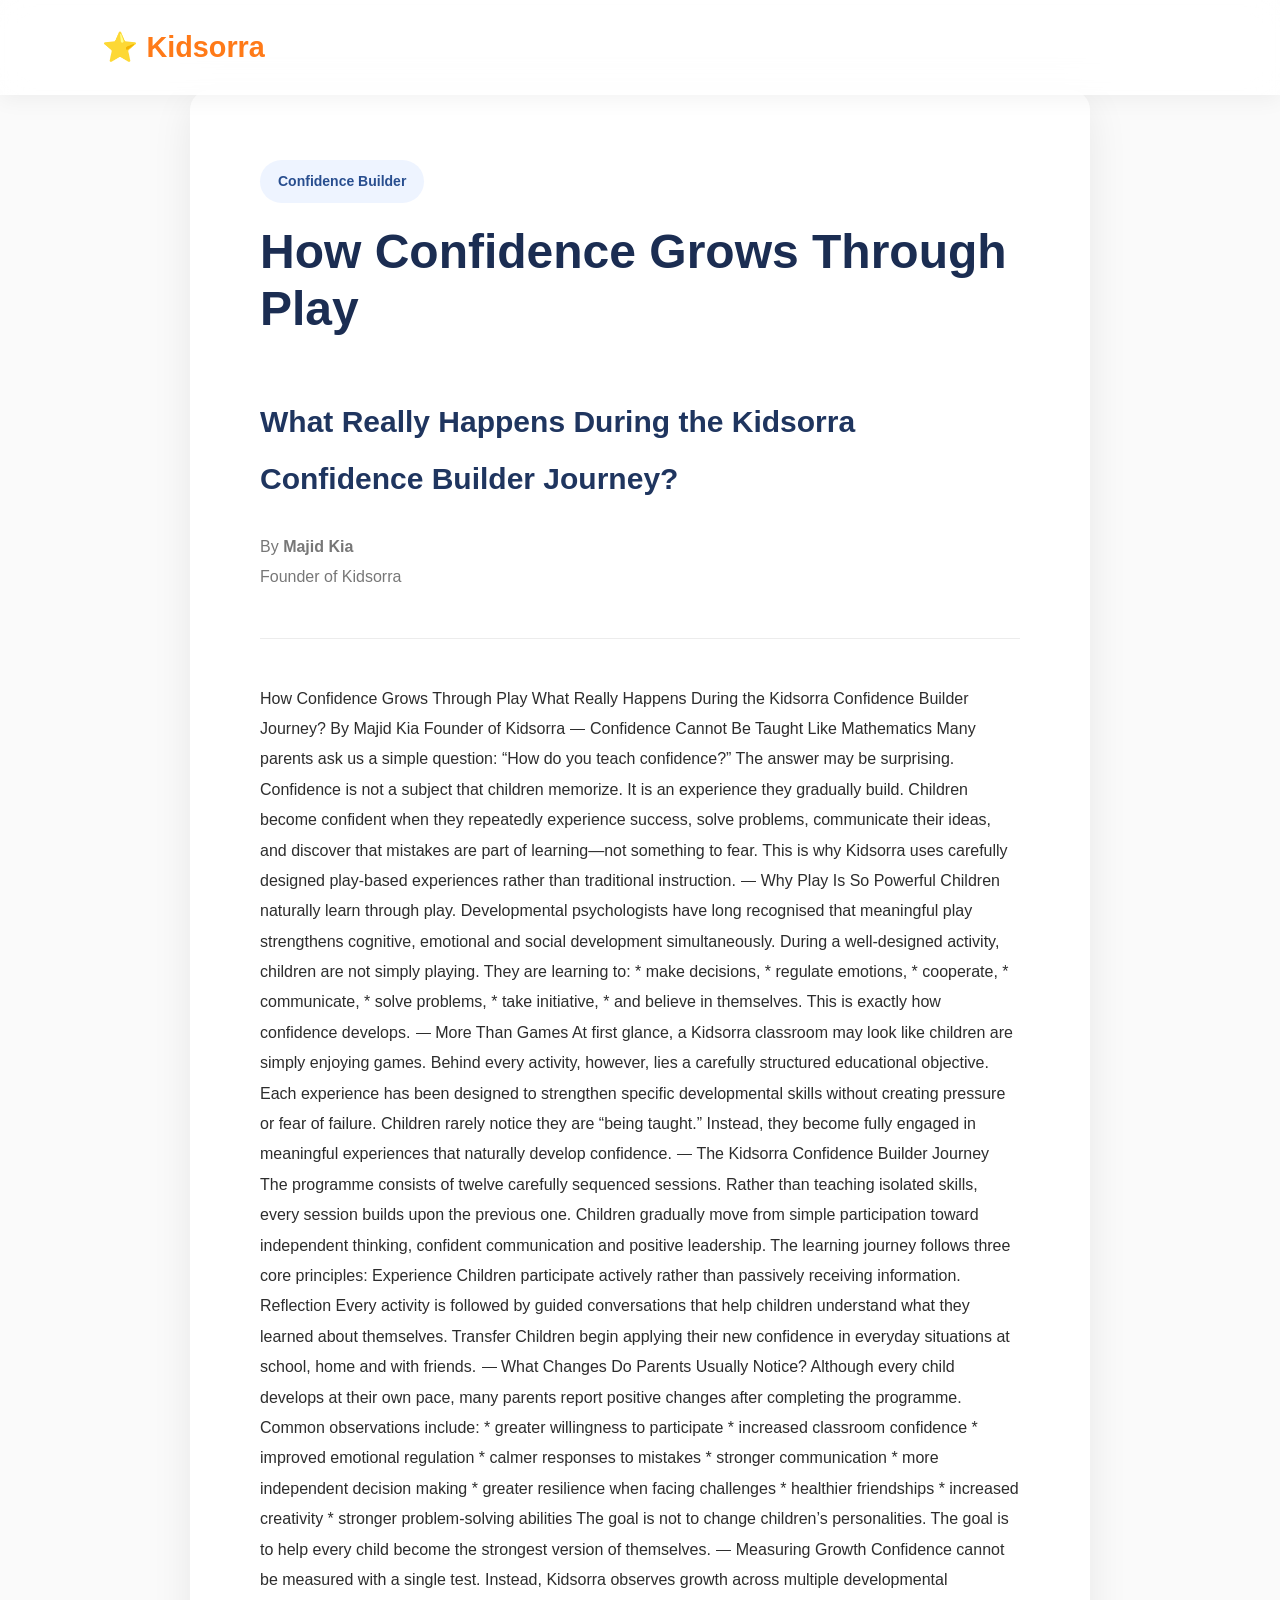
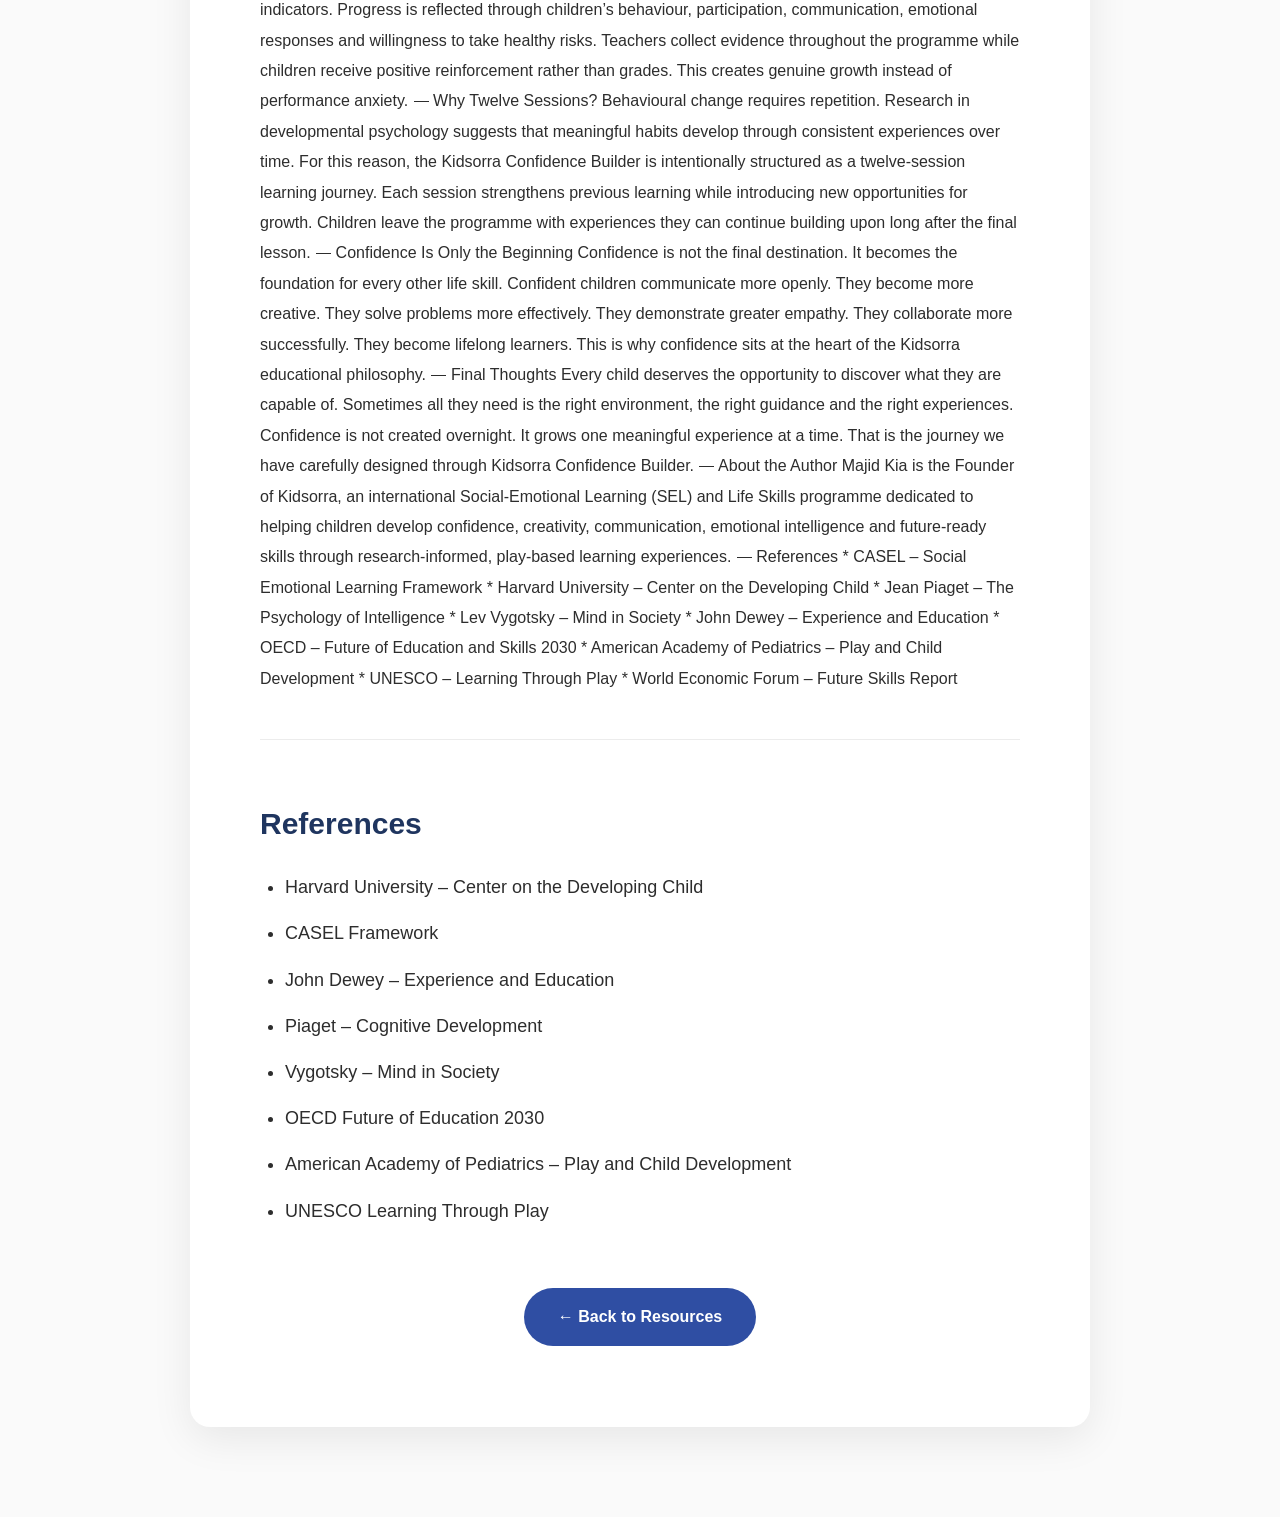
<file: article-confidence-builder.html>
<!DOCTYPE html>
<html lang="en">

<head>

<meta charset="UTF-8">
<meta name="viewport" content="width=device-width, initial-scale=1.0">

<title>
How Confidence Grows Through Play | Kidsorra
</title>

<meta name="description"
content="Discover how the Kidsorra Confidence Builder programme helps children develop confidence through play-based learning, reflection and social emotional development.">

<meta name="keywords"
content="Confidence Builder, Kidsorra, Play Based Learning, Confidence Activities, Social Emotional Learning, Life Skills">

<link rel="stylesheet" href="style.css">
<link rel="stylesheet" href="article.css">

</head>

<body>

<header>

<nav class="navbar">

<div class="logo">

⭐ Kidsorra

</div>

</nav>

</header>

<section class="article-page">

<div class="article-container">

<span class="article-category">

Confidence Builder

</span>

<h1>

How Confidence Grows Through Play

</h1>

<h2>

What Really Happens During the Kidsorra Confidence Builder Journey?

</h2>

<div class="article-author">

By <strong>Majid Kia</strong><br>

Founder of Kidsorra

</div>

<hr>

  How Confidence Grows Through Play

What Really Happens During the Kidsorra Confidence Builder Journey?

By Majid Kia
Founder of Kidsorra

⸻

Confidence Cannot Be Taught Like Mathematics

Many parents ask us a simple question:

“How do you teach confidence?”

The answer may be surprising.

Confidence is not a subject that children memorize.

It is an experience they gradually build.

Children become confident when they repeatedly experience success, solve problems, communicate their ideas, and discover that mistakes are part of learning—not something to fear.

This is why Kidsorra uses carefully designed play-based experiences rather than traditional instruction.

⸻

Why Play Is So Powerful

Children naturally learn through play.

Developmental psychologists have long recognised that meaningful play strengthens cognitive, emotional and social development simultaneously.

During a well-designed activity, children are not simply playing.

They are learning to:

* make decisions,
* regulate emotions,
* cooperate,
* communicate,
* solve problems,
* take initiative,
* and believe in themselves.

This is exactly how confidence develops.

⸻

More Than Games

At first glance, a Kidsorra classroom may look like children are simply enjoying games.

Behind every activity, however, lies a carefully structured educational objective.

Each experience has been designed to strengthen specific developmental skills without creating pressure or fear of failure.

Children rarely notice they are “being taught.”

Instead, they become fully engaged in meaningful experiences that naturally develop confidence.

⸻

The Kidsorra Confidence Builder Journey

The programme consists of twelve carefully sequenced sessions.

Rather than teaching isolated skills, every session builds upon the previous one.

Children gradually move from simple participation toward independent thinking, confident communication and positive leadership.

The learning journey follows three core principles:

Experience

Children participate actively rather than passively receiving information.

Reflection

Every activity is followed by guided conversations that help children understand what they learned about themselves.

Transfer

Children begin applying their new confidence in everyday situations at school, home and with friends.

⸻

What Changes Do Parents Usually Notice?

Although every child develops at their own pace, many parents report positive changes after completing the programme.

Common observations include:

* greater willingness to participate
* increased classroom confidence
* improved emotional regulation
* calmer responses to mistakes
* stronger communication
* more independent decision making
* greater resilience when facing challenges
* healthier friendships
* increased creativity
* stronger problem-solving abilities

The goal is not to change children’s personalities.

The goal is to help every child become the strongest version of themselves.

⸻

Measuring Growth

Confidence cannot be measured with a single test.

Instead, Kidsorra observes growth across multiple developmental indicators.

Progress is reflected through children’s behaviour, participation, communication, emotional responses and willingness to take healthy risks.

Teachers collect evidence throughout the programme while children receive positive reinforcement rather than grades.

This creates genuine growth instead of performance anxiety.

⸻

Why Twelve Sessions?

Behavioural change requires repetition.

Research in developmental psychology suggests that meaningful habits develop through consistent experiences over time.

For this reason, the Kidsorra Confidence Builder is intentionally structured as a twelve-session learning journey.

Each session strengthens previous learning while introducing new opportunities for growth.

Children leave the programme with experiences they can continue building upon long after the final lesson.

⸻

Confidence Is Only the Beginning

Confidence is not the final destination.

It becomes the foundation for every other life skill.

Confident children communicate more openly.

They become more creative.

They solve problems more effectively.

They demonstrate greater empathy.

They collaborate more successfully.

They become lifelong learners.

This is why confidence sits at the heart of the Kidsorra educational philosophy.

⸻

Final Thoughts

Every child deserves the opportunity to discover what they are capable of.

Sometimes all they need is the right environment, the right guidance and the right experiences.

Confidence is not created overnight.

It grows one meaningful experience at a time.

That is the journey we have carefully designed through Kidsorra Confidence Builder.

⸻

About the Author

Majid Kia is the Founder of Kidsorra, an international Social-Emotional Learning (SEL) and Life Skills programme dedicated to helping children develop confidence, creativity, communication, emotional intelligence and future-ready skills through research-informed, play-based learning experiences.

⸻

References

* CASEL – Social Emotional Learning Framework
* Harvard University – Center on the Developing Child
* Jean Piaget – The Psychology of Intelligence
* Lev Vygotsky – Mind in Society
* John Dewey – Experience and Education
* OECD – Future of Education and Skills 2030
* American Academy of Pediatrics – Play and Child Development
* UNESCO – Learning Through Play
* World Economic Forum – Future Skills Report

  <hr>

<h2>References</h2>

<ul>

<li>Harvard University – Center on the Developing Child</li>

<li>CASEL Framework</li>

<li>John Dewey – Experience and Education</li>

<li>Piaget – Cognitive Development</li>

<li>Vygotsky – Mind in Society</li>

<li>OECD Future of Education 2030</li>

<li>American Academy of Pediatrics – Play and Child Development</li>

<li>UNESCO Learning Through Play</li>

</ul>

<div class="article-footer">

<a href="index.html#resources" class="btn-primary">

← Back to Resources

</a>

</div>

</div>

</section>

</body>

</html>
</file>
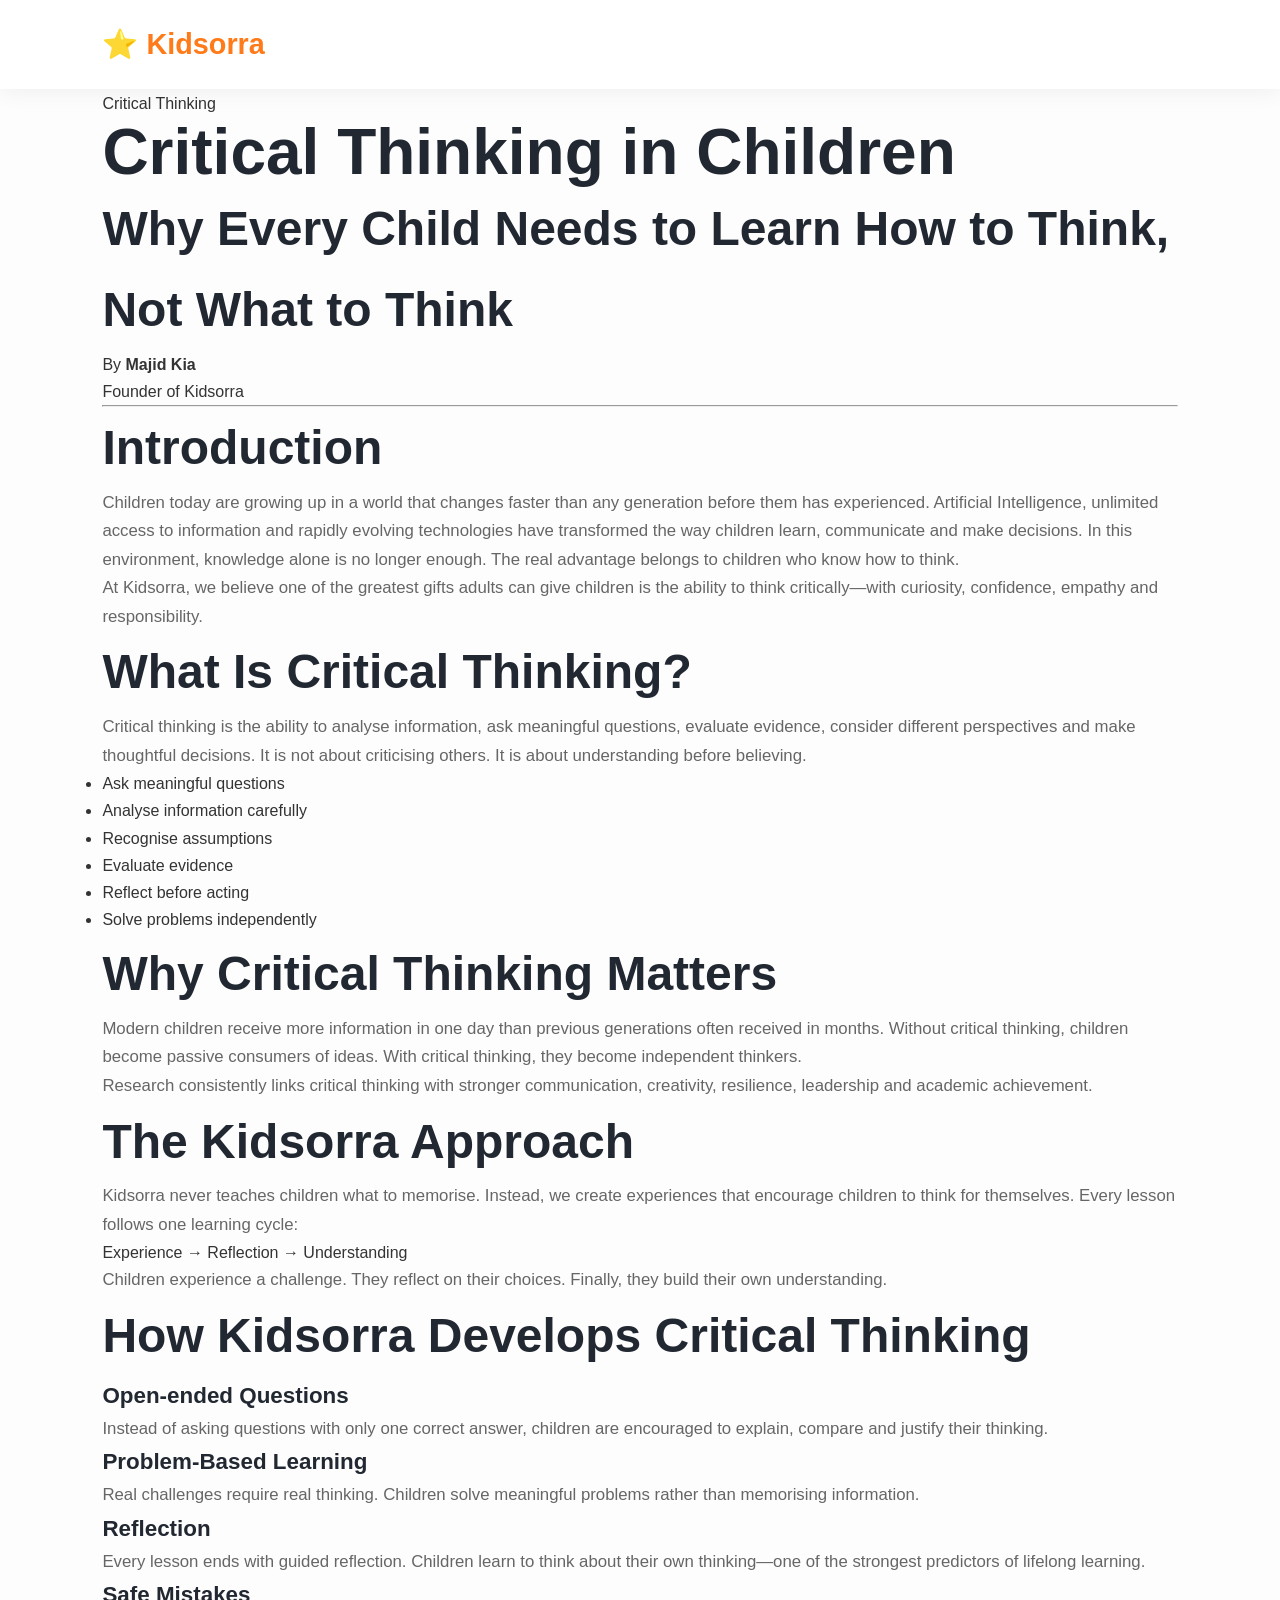
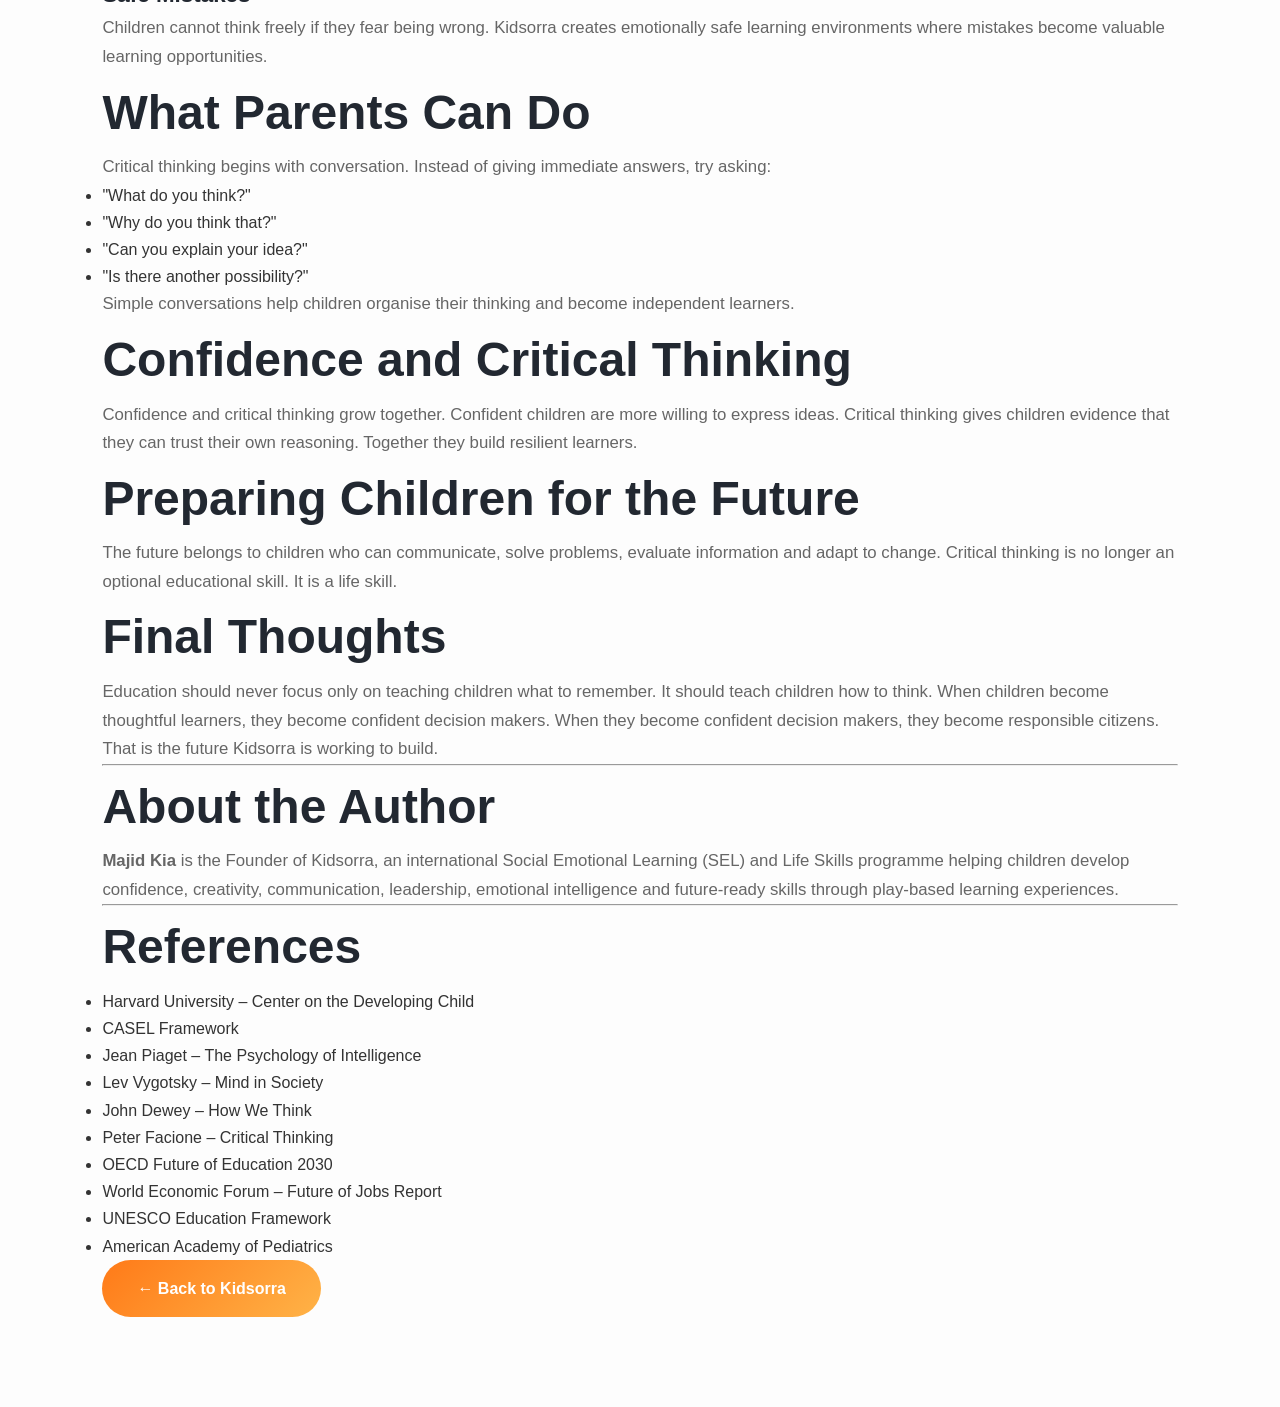
<file: article-confidence.html>
<!DOCTYPE html>
<html lang="en">

<head>

<meta charset="UTF-8">
<meta name="viewport" content="width=device-width, initial-scale=1.0">

<title>
Critical Thinking in Children | Kidsorra
</title>

<meta name="description"
content="Discover how critical thinking helps children become confident, creative and future-ready. Learn the Kidsorra approach to developing independent thinking through play-based learning.">

<meta name="keywords"
content="Critical Thinking for Children, Kidsorra, Critical Thinking Skills, SEL, Life Skills, Child Development">

<link rel="stylesheet" href="style.css">

</head>

<body>

<header>

<nav class="navbar">

<div class="logo">
⭐ Kidsorra
</div>

</nav>

</header>

<section class="article-page">

<div class="article-container">

<span class="article-category">

Critical Thinking

</span>

<h1>

Critical Thinking in Children

</h1>

<h2>

Why Every Child Needs to Learn How to Think, Not What to Think

</h2>

<div class="article-author">

By <strong>Majid Kia</strong><br>

Founder of Kidsorra

</div>

<hr>

<h2>Introduction</h2>

<p>

Children today are growing up in a world that changes faster than any generation before them has experienced.

Artificial Intelligence, unlimited access to information and rapidly evolving technologies have transformed the way children learn, communicate and make decisions.

In this environment, knowledge alone is no longer enough.

The real advantage belongs to children who know how to think.

</p>

<p>

At Kidsorra, we believe one of the greatest gifts adults can give children is the ability to think critically—with curiosity, confidence, empathy and responsibility.

</p>

<h2>What Is Critical Thinking?</h2>

<p>

Critical thinking is the ability to analyse information, ask meaningful questions, evaluate evidence, consider different perspectives and make thoughtful decisions.

It is not about criticising others.

It is about understanding before believing.

</p>

<ul>

<li>Ask meaningful questions</li>

<li>Analyse information carefully</li>

<li>Recognise assumptions</li>

<li>Evaluate evidence</li>

<li>Reflect before acting</li>

<li>Solve problems independently</li>

</ul>

<h2>Why Critical Thinking Matters</h2>

<p>

Modern children receive more information in one day than previous generations often received in months.

Without critical thinking, children become passive consumers of ideas.

With critical thinking, they become independent thinkers.

</p>

<p>

Research consistently links critical thinking with stronger communication, creativity, resilience, leadership and academic achievement.

</p>

<h2>The Kidsorra Approach</h2>

<p>

Kidsorra never teaches children what to memorise.

Instead, we create experiences that encourage children to think for themselves.

Every lesson follows one learning cycle:

</p>

<div class="article-highlight">

Experience → Reflection → Understanding

</div>

<p>

Children experience a challenge.

They reflect on their choices.

Finally, they build their own understanding.

</p>

<h2>How Kidsorra Develops Critical Thinking</h2>

<h3>Open-ended Questions</h3>

<p>

Instead of asking questions with only one correct answer, children are encouraged to explain, compare and justify their thinking.

</p>

<h3>Problem-Based Learning</h3>

<p>

Real challenges require real thinking.

Children solve meaningful problems rather than memorising information.

</p>

<h3>Reflection</h3>

<p>

Every lesson ends with guided reflection.

Children learn to think about their own thinking—one of the strongest predictors of lifelong learning.

</p>

<h3>Safe Mistakes</h3>

<p>

Children cannot think freely if they fear being wrong.

Kidsorra creates emotionally safe learning environments where mistakes become valuable learning opportunities.

</p>

<h2>What Parents Can Do</h2>

<p>

Critical thinking begins with conversation.

Instead of giving immediate answers, try asking:

</p>

<ul>

<li>"What do you think?"</li>

<li>"Why do you think that?"</li>

<li>"Can you explain your idea?"</li>

<li>"Is there another possibility?"</li>

</ul>

<p>

Simple conversations help children organise their thinking and become independent learners.

</p>

<h2>Confidence and Critical Thinking</h2>

<p>

Confidence and critical thinking grow together.

Confident children are more willing to express ideas.

Critical thinking gives children evidence that they can trust their own reasoning.

Together they build resilient learners.

</p>

<h2>Preparing Children for the Future</h2>

<p>

The future belongs to children who can communicate, solve problems, evaluate information and adapt to change.

Critical thinking is no longer an optional educational skill.

It is a life skill.

</p>

<h2>Final Thoughts</h2>

<p>

Education should never focus only on teaching children what to remember.

It should teach children how to think.

When children become thoughtful learners, they become confident decision makers.

When they become confident decision makers, they become responsible citizens.

That is the future Kidsorra is working to build.

</p>

<hr>

<h2>About the Author</h2>

<p>

<strong>Majid Kia</strong> is the Founder of Kidsorra, an international Social Emotional Learning (SEL) and Life Skills programme helping children develop confidence, creativity, communication, leadership, emotional intelligence and future-ready skills through play-based learning experiences.

</p>

<hr>

<h2>References</h2>

<ul>

<li>Harvard University – Center on the Developing Child</li>

<li>CASEL Framework</li>

<li>Jean Piaget – The Psychology of Intelligence</li>

<li>Lev Vygotsky – Mind in Society</li>

<li>John Dewey – How We Think</li>

<li>Peter Facione – Critical Thinking</li>

<li>OECD Future of Education 2030</li>

<li>World Economic Forum – Future of Jobs Report</li>

<li>UNESCO Education Framework</li>

<li>American Academy of Pediatrics</li>

</ul>

<div class="article-footer">

<a href="index.html" class="btn-primary">

← Back to Kidsorra

</a>

</div>

</div>

</section>

</body>

</html>
</file>
<file: style.css>
/* =========================================
   KIDSORRA
   GLOBAL RESET
========================================= */

*,
*::before,
*::after{
    margin:0;
    padding:0;
    box-sizing:border-box;
}

html{
    scroll-behavior:smooth;
}

body{

    font-family:'Poppins',sans-serif;

    background:#fdfdfd;

    color:#333;

    line-height:1.7;

    overflow-x:hidden;

}

/* =========================================
   ROOT VARIABLES
========================================= */

:root{

    --primary:#ff7a18;

    --secondary:#ffb347;

    --accent:#6c63ff;

    --success:#35c759;

    --dark:#222831;

    --gray:#666;

    --light:#fafafa;

    --white:#ffffff;

    --shadow:0 10px 30px rgba(0,0,0,.08);

    --radius:20px;

    --transition:.35s ease;

}

/* =========================================
   TYPOGRAPHY
========================================= */

h1,h2,h3,h4{

    color:var(--dark);

    font-weight:700;

}

h1{

    font-size:clamp(2.5rem,5vw,4.5rem);

    line-height:1.1;

}

h2{

    font-size:clamp(2rem,4vw,3rem);

}

h3{

    font-size:1.4rem;

}

p{

    color:var(--gray);

    font-size:1.05rem;

}

/* =========================================
   LINKS
========================================= */

a{

    text-decoration:none;

    color:inherit;

    transition:var(--transition);

}

a:hover{

    color:var(--primary);

}

/* =========================================
   IMAGES
========================================= */

img{

    max-width:100%;

    display:block;

}

/* =========================================
   BUTTONS
========================================= */

button{

    font-family:inherit;

    border:none;

    cursor:pointer;

    transition:var(--transition);

}

/* =========================================
   SECTION
========================================= */

section{

    padding:90px 8%;

}

.section-title{

    text-align:center;

    margin-bottom:70px;

}

.section-title span{

    display:inline-block;

    color:var(--primary);

    font-weight:600;

    margin-bottom:15px;

}

.section-title h2{

    margin-bottom:20px;

}

.section-title p{

    max-width:720px;

    margin:auto;

}
/* =========================================
   HEADER & NAVIGATION
========================================= */

header{

    position:fixed;

    top:0;

    left:0;

    width:100%;

    z-index:1000;

    background:rgba(255,255,255,.85);

    backdrop-filter:blur(15px);

    box-shadow:0 5px 20px rgba(0,0,0,.05);

}


.navbar{

    width:100%;

    max-width:1400px;

    margin:auto;

    padding:20px 8%;

    display:flex;

    align-items:center;

    justify-content:space-between;

}


/* LOGO */

.logo{

    font-size:1.8rem;

    font-weight:800;

    color:var(--primary);

    display:flex;

    align-items:center;

    gap:8px;

}


.logo:hover{

    transform:scale(1.05);

}



/* NAV LINKS */

.nav-links{

    display:flex;

    align-items:center;

    gap:35px;

    list-style:none;

}


.nav-links li{

    font-weight:500;

    color:var(--dark);

    cursor:pointer;

    position:relative;

}


.nav-links li::after{

    content:"";

    position:absolute;

    left:0;

    bottom:-8px;

    width:0;

    height:3px;

    background:var(--primary);

    border-radius:10px;

    transition:.3s;

}


.nav-links li:hover::after{

    width:100%;

}



/* DEMO BUTTON HEADER */

.demo-btn{

    background:linear-gradient(
    135deg,
    var(--primary),
    var(--secondary)
    );

    color:white;

    padding:13px 30px;

    border-radius:50px;

    font-weight:600;

    box-shadow:var(--shadow);

}


.demo-btn:hover{

    transform:translateY(-3px);

}



/* MOBILE MENU ICON */

.menu-toggle{

    display:none;

    font-size:2rem;

    color:var(--dark);

    cursor:pointer;

}



/* OVERLAY */

.mobile-menu-overlay{

    display:none;

}



/* =========================================
   MOBILE HEADER
========================================= */


@media(max-width:900px){


.navbar{

    padding:18px 5%;

}


.nav-links{

    position:fixed;

    top:0;

    right:-100%;

    width:280px;

    height:100vh;

    background:white;

    flex-direction:column;

    justify-content:center;

    gap:35px;

    box-shadow:-10px 0 30px rgba(0,0,0,.1);

    transition:.4s;

}



.nav-links.active{

    right:0;

}



.menu-toggle{

    display:block;

}



.demo-btn{

    display:none;

}



.mobile-menu-overlay.active{

    display:block;

    position:fixed;

    inset:0;

    background:rgba(0,0,0,.4);

    z-index:-1;

}


}

/* =========================================
   HERO SECTION
========================================= */


.hero{

    min-height:100vh;

    display:flex;

    align-items:center;

    position:relative;

    overflow:hidden;

    padding-top:130px;

    background:

    linear-gradient(
    135deg,
    #fff8ef,
    #ffffff
    );

}



.magic-background{

    position:absolute;

    inset:0;

    overflow:hidden;

    pointer-events:none;

}



.star{

    position:absolute;

    color:#ffd166;

    font-size:2rem;

    animation:floatStar 6s infinite ease-in-out;

}


.star-1{

    top:20%;

    left:10%;

}


.star-2{

    top:30%;

    right:15%;

}


.star-3{

    bottom:25%;

    left:20%;

}


.star-4{

    bottom:15%;

    right:25%;

}



@keyframes floatStar{


0%,100%{

    transform:translateY(0);

}


50%{

    transform:translateY(-20px);

}


}




.hero-container{

    width:100%;

    max-width:1400px;

    margin:auto;

    display:grid;

    grid-template-columns:1fr 1fr;

    gap:60px;

    align-items:center;

}




.hero-content{

    max-width:650px;

}



.badge{

    display:inline-block;

    padding:10px 25px;

    background:#fff;

    border-radius:50px;

    color:var(--primary);

    font-weight:600;

    box-shadow:var(--shadow);

    margin-bottom:25px;

}




.hero-content h1 span{

    color:var(--primary);

}



.hero-content p{

    margin:30px 0;

    max-width:550px;

}




.hero-buttons{

    display:flex;

    gap:20px;

    flex-wrap:wrap;

}



.btn-primary{

    display:inline-flex;

    align-items:center;

    justify-content:center;

    padding:15px 35px;

    background:linear-gradient(
    135deg,
    var(--primary),
    var(--secondary)
    );

    color:white;

    border-radius:50px;

    font-weight:600;

}



.btn-primary:hover{

    transform:translateY(-5px);

}



.btn-secondary{

    padding:15px 35px;

    border-radius:50px;

    border:2px solid var(--primary);

    color:var(--primary);

    background:white;

    font-weight:600;

}



.btn-secondary:hover{

    background:var(--primary);

    color:white;

}



/* HERO VISUAL */


.hero-visual{

    position:relative;

    display:flex;

    justify-content:center;

}



.magic-circle{

    position:absolute;

    width:420px;

    height:420px;

    border-radius:50%;

    background:

    radial-gradient(
    circle,
    #ffd166,
    #ff7a18
    );

    opacity:.25;

}



.character-card{

    position:relative;

    width:320px;

    height:380px;

    background:white;

    border-radius:40px;

    box-shadow:var(--shadow);

    display:flex;

    align-items:center;

    justify-content:center;

}



.character-avatar{

    text-align:center;

}



.avatar-head{

    width:110px;

    height:110px;

    background:#ffd6a5;

    border-radius:50%;

    margin:auto;

}



.avatar-body{

    width:150px;

    height:140px;

    background:var(--accent);

    border-radius:70px 70px 30px 30px;

    margin-top:20px;

}




.floating-tag{

    position:absolute;

    background:white;

    padding:12px 20px;

    border-radius:50px;

    box-shadow:var(--shadow);

    font-weight:600;

}



.tag-one{

    top:60px;

    left:-50px;

}



.tag-two{

    right:-50px;

    top:150px;

}



.tag-three{

    bottom:70px;

    left:-40px;

}



@media(max-width:900px){


.hero-container{

    grid-template-columns:1fr;

    text-align:center;

}


.hero-content p{

    margin:25px auto;

}


.hero-buttons{

    justify-content:center;

}


.magic-circle{

    width:300px;

    height:300px;

}


}

/* =========================================
   STATS SECTION
========================================= */


.stats{

    display:grid;

    grid-template-columns:repeat(4,1fr);

    gap:30px;

    background:white;

    padding:60px 8%;

}


.stat{

    background:#fff;

    padding:35px 20px;

    border-radius:var(--radius);

    text-align:center;

    box-shadow:var(--shadow);

    transition:var(--transition);

}



.stat:hover{

    transform:translateY(-10px);

}



.stat h2{

    font-size:3rem;

    color:var(--primary);

    margin-bottom:10px;

}



.stat p{

    font-weight:600;

}



/* =========================================
   COMMON CARD SYSTEM
========================================= */


.card,
.why-card,
.program-card,
.experience-card,
.trust-card,
.school-premium-card,
.school-card{

    background:white;

    border-radius:var(--radius);

    padding:35px;

    box-shadow:var(--shadow);

    transition:var(--transition);

}



.card:hover,
.why-card:hover,
.program-card:hover,
.experience-card:hover,
.trust-card:hover,
.school-card:hover{

    transform:translateY(-10px);

}



/* =========================================
   ICON STYLE
========================================= */


.icon,
.why-icon,
.experience-icon,
.school-icon,
.trust-icon{

    width:80px;

    height:80px;

    display:flex;

    align-items:center;

    justify-content:center;

    background:#fff3e8;

    border-radius:50%;

    font-size:2.5rem;

    margin-bottom:25px;

}




/* =========================================
   ANIMATIONS
========================================= */


.fade-up{

    animation:fadeUp .8s ease forwards;

}



@keyframes fadeUp{


from{

opacity:0;

transform:translateY(40px);

}


to{

opacity:1;

transform:translateY(0);

}


}



.float{

    animation:floating 4s infinite ease-in-out;

}



@keyframes floating{


0%,100%{

transform:translateY(0);

}


50%{

transform:translateY(-15px);

}


}



/* =========================================
   RESPONSIVE STATS
========================================= */


@media(max-width:900px){


.stats{

grid-template-columns:repeat(2,1fr);

}


}



@media(max-width:600px){


.stats{

grid-template-columns:1fr;

}


.stat h2{

font-size:2.3rem;

}


}

/* =========================================
   LIFE SKILLS SECTION
========================================= */


.lifeskills-section{

    background:#fffaf3;

}



.lifeskills-container{

    display:grid;

    grid-template-columns:repeat(4,1fr);

    gap:30px;

}



.lifeskill-card{

    background:white;

    padding:35px;

    border-radius:var(--radius);

    box-shadow:var(--shadow);

    transition:var(--transition);

}



.lifeskill-card:hover{

    transform:translateY(-10px);

}



.lifeskill-icon{

    font-size:3rem;

    margin-bottom:20px;

}



.lifeskill-card h3{

    margin-bottom:15px;

}





/* =========================================
   PROGRAMS SECTION
========================================= */


.programs{

    background:white;

}



.program-grid{

    display:grid;

    grid-template-columns:repeat(4,1fr);

    gap:30px;

}



.program-card{

    text-align:center;

}



.program-card button{

    margin-top:20px;

    padding:12px 25px;

    border-radius:50px;

    background:var(--primary);

    color:white;

    font-weight:600;

}




.program-card button:hover{

    background:var(--dark);

}





/* =========================================
   EXPERIENCE SECTION
========================================= */


.experience{

    background:#f9f9ff;

    text-align:center;

}



.experience-grid{

    display:grid;

    grid-template-columns:repeat(4,1fr);

    gap:30px;

}



.experience-card{

    text-align:center;

}



.experience-card h3{

    margin-bottom:15px;

}





/* =========================================
   RESPONSIVE
========================================= */


@media(max-width:1100px){


.lifeskills-container,
.program-grid,
.experience-grid{

grid-template-columns:repeat(2,1fr);

}


}



@media(max-width:600px){


.lifeskills-container,
.program-grid,
.experience-grid{

grid-template-columns:1fr;

}


}

/* =========================================
   MEET KIDSORRA SECTION
========================================= */


.meet-kidsorra{

    background:#fff;

}



.meet-container{

    display:grid;

    grid-template-columns:1fr 1fr;

    gap:60px;

    align-items:center;

}



.meet-image{

    display:flex;

    justify-content:center;

}



.kidsorra-avatar{

    width:350px;

    height:350px;

    border-radius:50%;

    background:linear-gradient(
    135deg,
    #ffd166,
    #ff7a18
    );

    display:flex;

    flex-direction:column;

    justify-content:center;

    align-items:center;

}



.meet-content span{

    color:var(--primary);

    font-weight:700;

}



.meet-content h2{

    margin:20px 0;

}



.meet-content p{

    margin-bottom:30px;

}




/* =========================================
   KIDSORRA METHOD
========================================= */


.method-section{

    background:#fff8ef;

}



.method-container{

    display:grid;

    grid-template-columns:1fr 1fr;

    gap:50px;

    align-items:center;

}



.method-badge{

    display:inline-block;

    color:var(--primary);

    font-weight:700;

    margin-bottom:20px;

}



.method-left p{

    margin:20px 0;

}



.method-card{

    background:white;

    padding:40px;

    border-radius:var(--radius);

    box-shadow:var(--shadow);

}



.method-circle{

    width:90px;

    height:90px;

    border-radius:50%;

    background:#fff3e8;

    display:flex;

    align-items:center;

    justify-content:center;

    font-size:3rem;

    margin-bottom:25px;

}



.method-card ul{

    list-style:none;

}



.method-card li{

    margin:12px 0;

    font-weight:500;

}





/* =========================================
   PARENTS SECTION
========================================= */


.parents-section{

    background:white;

}



.parents-container{

    display:grid;

    grid-template-columns:1fr 1fr;

    gap:60px;

    align-items:center;

}



.parents-badge{

    color:var(--primary);

    font-weight:700;

}



.parents-content h2{

    margin:20px 0;

}



.parents-points{

    margin:30px 0;

}



.parent-point{

    display:flex;

    gap:20px;

    align-items:flex-start;

    margin-bottom:25px;

}



.parent-point span{

    font-size:2rem;

}



.parent-point h3{

    margin-bottom:5px;

}



.parents-visual{

    display:flex;

    justify-content:center;

    position:relative;

}



.parent-circle{

    width:320px;

    height:320px;

    border-radius:50%;

    background:#fff3e8;

    display:flex;

    justify-content:center;

    align-items:center;

    font-size:5rem;

}



.parent-card{

    position:absolute;

    bottom:30px;

    right:0;

    background:white;

    padding:25px;

    border-radius:20px;

    box-shadow:var(--shadow);

}



@media(max-width:900px){


.meet-container,
.method-container,
.parents-container{

grid-template-columns:1fr;

text-align:center;

}


}

/* =========================================
   SCHOOLS SECTION
========================================= */


.schools-section,
.schools-premium{

    background:#f9f9ff;

}



.schools-container,
.school-premium-grid{

    display:grid;

    grid-template-columns:repeat(3,1fr);

    gap:30px;

}



.school-feature{

    display:flex;

    gap:15px;

    align-items:center;

    margin:15px 0;

}



.school-feature span{

    color:var(--success);

}



.school-card,
.school-premium-card{

    text-align:center;

}





.school-demo{

    margin-top:50px;

    background:white;

    padding:40px;

    text-align:center;

    border-radius:var(--radius);

    box-shadow:var(--shadow);

}




/* =========================================
   LEARNING JOURNEY
========================================= */


.journey-section{

    background:white;

}



.journey-container{

    display:flex;

    justify-content:center;

    align-items:center;

    gap:20px;

}



.journey-step{

    background:white;

    padding:30px;

    border-radius:25px;

    box-shadow:var(--shadow);

    text-align:center;

    width:240px;

}



.journey-number{

    width:60px;

    height:60px;

    border-radius:50%;

    background:var(--primary);

    color:white;

    display:flex;

    align-items:center;

    justify-content:center;

    font-weight:800;

    margin:auto auto 20px;

}



.journey-icon{

    font-size:2.5rem;

    margin-bottom:15px;

}



.journey-line{

    width:60px;

    height:4px;

    background:var(--secondary);

}



.journey-footer{

    text-align:center;

    margin-top:60px;

}





/* =========================================
   GLOBAL VISION
========================================= */


.global-section{

    background:#fff8ef;

}



.global-container{

    display:grid;

    grid-template-columns:1fr 1fr;

    gap:50px;

    align-items:center;

}



.global-card{

    background:white;

    padding:30px;

    border-radius:var(--radius);

    box-shadow:var(--shadow);

    margin-bottom:25px;

}



.global-icon{

    font-size:3rem;

    margin-bottom:15px;

}



@media(max-width:900px){


.schools-container,
.school-premium-grid,
.global-container{

grid-template-columns:1fr;

}



.journey-container{

flex-direction:column;

}



.journey-line{

width:4px;

height:40px;

}


}

/* =========================================
   /* =========================================
FAQ ACCORDION FINAL
========================================= */

.faq-premium{

    background:#fffaf3;

}


.faq-container{

    max-width:900px;

    margin:auto;

}


.faq-item{

    background:white;

    margin-bottom:20px;

    border-radius:20px;

    box-shadow:var(--shadow);

    overflow:hidden;

}


.faq-question{

    width:100%;

    padding:25px 30px;

    background:white;

    border:none;

    cursor:pointer;

    display:flex;

    justify-content:space-between;

    align-items:center;

    font-size:1.1rem;

    font-weight:600;

    color:var(--dark);

}


.faq-question span{

    font-size:1.8rem;

    color:var(--primary);

    transition:.3s ease;

}


.faq-answer{

    max-height:0;

    overflow:hidden;

    padding:0 30px;

    opacity:0;

    transition:

        max-height .45s ease,

        opacity .35s ease,

        padding .35s ease;

}



.faq-answer p{

    margin:15px 0 25px;

}



/* OPEN STATE */

.faq-item.active .faq-answer{

    opacity:1;

    padding:0 30px 25px;

}



.faq-item.active .faq-question span{

    transform:rotate(180deg);

}


/* =========================================
   BOOKING FORM
========================================= */


.booking-section{

    background:white;

}



.booking-card{

    max-width:900px;

    margin:auto;

    background:#fff8ef;

    padding:50px;

    border-radius:30px;

    box-shadow:var(--shadow);

}



.booking-form input,
.booking-form select,
.booking-form textarea{

    width:100%;

    padding:16px 20px;

    border-radius:15px;

    border:1px solid #ddd;

    font-family:inherit;

    margin-bottom:20px;

    background:white;

}



.booking-form textarea{

    min-height:140px;

    resize:none;

}



.form-row{

    display:grid;

    grid-template-columns:1fr 1fr;

    gap:20px;

}



.booking-form button{

    width:100%;

}




@media(max-width:700px){

.form-row{

grid-template-columns:1fr;

}


.booking-card{

padding:25px;

}

}
/* =========================================
   TESTIMONIALS
========================================= */


.testimonials{

    background:#f9f9ff;

}



.testimonial-container{

    display:grid;

    grid-template-columns:repeat(3,1fr);

    gap:30px;

}



.testimonial{

    background:white;

    padding:35px;

    border-radius:25px;

    box-shadow:var(--shadow);

}



.testimonial h4{

    margin-top:20px;

    color:var(--primary);

}




/* =========================================
   CONTACT SECTION
========================================= */


.contact-section{

    background:white;

}



.contact-container{

    display:grid;

    grid-template-columns:repeat(3,1fr);

    gap:30px;

}



.contact-card,
.contact-info{

    background:white;

    padding:35px;

    border-radius:25px;

    box-shadow:var(--shadow);

    text-align:center;

}



.contact-icon{

    font-size:3rem;

    margin-bottom:20px;

}




.contact-form input,
.contact-form textarea{

    width:100%;

    padding:15px;

    border-radius:15px;

    border:1px solid #ddd;

    margin-bottom:15px;

}



.contact-form textarea{

    height:130px;

}




/* =========================================
   TRUST SECTION
========================================= */


.trust-section{

    background:#fff8ef;

}



.trust-grid{

    display:grid;

    grid-template-columns:repeat(4,1fr);

    gap:30px;

}





/* =========================================
   FINAL CTA
========================================= */


.cta-section{

    background:

    linear-gradient(
    135deg,
    #ff7a18,
    #ffb347
    );

    color:white;

    text-align:center;

}



.cta-container h2,
.cta-container p{

    color:white;

}



.cta-container span{

    font-weight:700;

}



.cta-buttons{

    margin-top:35px;

    display:flex;

    justify-content:center;

    gap:20px;

}




@media(max-width:900px){


.testimonial-container,
.contact-container,
.trust-grid{

grid-template-columns:1fr;

}


}

/* =========================================
   FOOTER
========================================= */


.footer{

    background:#222831;

    color:white;

    padding:70px 8% 30px;

}



.footer-container{

    display:grid;

    grid-template-columns:repeat(3,1fr);

    gap:50px;

}



.footer h2,
.footer h3{

    color:white;

}



.footer p{

    color:#ddd;

}



.footer ul{

    list-style:none;

}



.footer li{

    margin:12px 0;

}



.footer a{

    color:#ddd;

}



.footer-btn{

    display:inline-block;

    margin-top:20px;

    padding:12px 25px;

    background:var(--primary);

    color:white!important;

    border-radius:50px;

}



.footer-social{

    margin-top:25px;

    display:flex;

    gap:15px;

}



.footer-social a{

    width:45px;

    height:45px;

    border-radius:50%;

    background:white;

    display:flex;

    align-items:center;

    justify-content:center;

    font-size:1.3rem;

}



.footer-bottom{

    border-top:1px solid rgba(255,255,255,.2);

    margin-top:50px;

    padding-top:25px;

    text-align:center;

}





/* =========================================
   BACK TO TOP
========================================= */


.back-to-top{

    position:fixed;

    bottom:30px;

    right:30px;

    width:50px;

    height:50px;

    border-radius:50%;

    background:var(--primary);

    color:white;

    font-size:1.5rem;

    z-index:999;

}





/* =========================================
   GLOBAL ANIMATION
========================================= */


.card,
.section-title,
.hero-content,
.hero-visual{

    animation:fadeUp .8s ease;

}



@keyframes fadeUp{

from{

opacity:0;

transform:translateY(30px);

}


to{

opacity:1;

transform:translateY(0);

}

}





/* =========================================
   FINAL MOBILE OPTIMIZATION
========================================= */


@media(max-width:700px){


section{

padding:70px 5%;

}



h1{

font-size:2.5rem;

}



h2{

font-size:2rem;

}



.footer-container{

grid-template-columns:1fr;

text-align:center;

}



.footer-social{

justify-content:center;

}



.cta-buttons{

flex-direction:column;

}



}

/* ==========================================================
   KIDSORRA PREMIUM DESIGN SYSTEM
   Part 1 / 50
========================================================== */

:root{

    /* Primary Palette */

    --orange-100:#fff4ea;
    --orange-200:#ffe5c8;
    --orange-300:#ffd29e;
    --orange-400:#ffbb70;
    --orange-500:#ff9b38;
    --orange-600:#ff7a18;

    /* Secondary */

    --yellow:#ffd166;
    --gold:#ffcb45;

    /* Accent */

    --purple:#6c63ff;
    --purple-light:#8f89ff;

    /* Success */

    --green:#35c759;

    /* Error */

    --red:#ff5a5f;

    /* Neutral */

    --dark-900:#1f2937;
    --dark-800:#2c3645;
    --dark-700:#3b4556;

    --gray-100:#fafafa;
    --gray-200:#f3f4f6;
    --gray-300:#ececec;
    --gray-400:#d7d7d7;
    --gray-500:#9ca3af;
    --gray-600:#6b7280;

    --white:#ffffff;

    /* Radius */

    --radius-xs:8px;
    --radius-sm:14px;
    --radius-md:20px;
    --radius-lg:28px;
    --radius-xl:40px;
    --radius-round:999px;

    /* Shadow */

    --shadow-xs:0 4px 12px rgba(0,0,0,.05);

    --shadow-sm:0 10px 25px rgba(0,0,0,.08);

    --shadow-md:0 20px 40px rgba(0,0,0,.10);

    --shadow-lg:0 30px 60px rgba(0,0,0,.12);

    /* Transition */

    --fast:.25s ease;
    --normal:.35s ease;
    --slow:.55s ease;

}
/* ==========================================================
   GLOBAL CONTAINER
========================================================== */

.container{

    width:min(1320px,92%);
    margin:auto;

}

.narrow-container{

    width:min(980px,92%);
    margin:auto;

}

.full-container{

    width:100%;

}

/* ==========================================================
   SECTION SPACING
========================================================== */

section{

    position:relative;

    overflow:hidden;

}

section + section{

    margin-top:0;

}

.section-padding-small{

    padding:70px 8%;

}

.section-padding-large{

    padding:120px 8%;

}

/* ==========================================================
   BADGES
========================================================== */

.badge{

    display:inline-flex;

    align-items:center;

    gap:10px;

    padding:12px 24px;

    border-radius:999px;

    background:white;

    box-shadow:var(--shadow-xs);

    font-weight:600;

    color:var(--primary);

}

.badge svg{

    width:18px;

    height:18px;

}

/* ==========================================================
   BUTTONS
========================================================== */

.btn-primary{

    position:relative;

    overflow:hidden;

    min-width:180px;

}

.btn-primary::before{

    content:"";

    position:absolute;

    inset:0;

    background:linear-gradient(
        90deg,
        transparent,
        rgba(255,255,255,.35),
        transparent
    );

    transform:translateX(-100%);

    transition:.7s;

}

.btn-primary:hover::before{

    transform:translateX(150%);

}

.btn-primary:hover{

    box-shadow:

    0 15px 35px rgba(255,122,24,.35);

}

.btn-secondary{

    backdrop-filter:blur(12px);

}

/* ==========================================================
   PREMIUM CARDS
========================================================== */

.card-base{

    background:white;

    border-radius:30px;

    box-shadow:var(--shadow-sm);

    transition:.4s;

}

.card-base:hover{

    transform:translateY(-8px);

    box-shadow:var(--shadow-md);

}

/* ==========================================================
   DECORATIONS
========================================================== */

.bg-blob{

    position:absolute;

    width:380px;

    height:380px;

    border-radius:50%;

    filter:blur(90px);

    opacity:.18;

    pointer-events:none;

}

.bg-orange{

    background:var(--primary);

}

.bg-purple{

    background:var(--purple);

}

.bg-yellow{

    background:var(--yellow);

}

/* ==========================================================
   PART 2
   HEADER PREMIUM EXTENSION
========================================================== */

header{

    transition:.45s ease;

}

header.scrolled{

    background:rgba(255,255,255,.96);

    backdrop-filter:blur(22px);

    box-shadow:
    0 12px 35px rgba(0,0,0,.08);

}

.navbar{

    transition:.35s ease;

}

.logo{

    transition:.35s ease;

    user-select:none;

}

.logo:hover{

    transform:translateY(-2px) scale(1.04);

    color:var(--orange-600);

}

.nav-links{

    gap:42px;

}

.nav-links li{

    font-size:15px;

    letter-spacing:.2px;

    transition:.35s ease;

}

.nav-links li:hover{

    color:var(--primary);

}

.nav-links li::after{

    height:4px;

    border-radius:20px;

}

.demo-btn{

    position:relative;

    overflow:hidden;

}

.demo-btn::before{

    content:"";

    position:absolute;

    inset:0;

    background:

    linear-gradient(

    90deg,

    transparent,

    rgba(255,255,255,.35),

    transparent

    );

    transform:translateX(-120%);

    transition:.7s;

}

.demo-btn:hover::before{

    transform:translateX(130%);

}

.demo-btn:hover{

    box-shadow:

    0 15px 35px rgba(255,122,24,.35);

}

.menu-toggle{

    transition:.35s ease;

}

.menu-toggle:hover{

    transform:rotate(90deg);

    color:var(--primary);

}

/* ---------- Mobile Menu ---------- */

.nav-links.active{

    animation:slideMenu .45s ease;

}

@keyframes slideMenu{

    from{

        opacity:0;

        transform:translateX(60px);

    }

    to{

        opacity:1;

        transform:translateX(0);

    }

}

.mobile-menu-overlay{

    backdrop-filter:blur(4px);

}

/* ==========================================================
   PART 3
   HERO PREMIUM
========================================================== */

.hero{

    isolation:isolate;

}

.hero::before{

    content:"";

    position:absolute;

    inset:0;

    background:

    radial-gradient(

    circle at 20% 30%,

    rgba(255,209,102,.15),

    transparent 40%

    ),

    radial-gradient(

    circle at 80% 70%,

    rgba(108,99,255,.08),

    transparent 35%

    );

    z-index:-1;

}

.hero-container{

    align-items:center;

}

.hero-content{

    animation:heroFade .9s ease;

}

@keyframes heroFade{

    from{

        opacity:0;

        transform:translateY(50px);

    }

    to{

        opacity:1;

        transform:translateY(0);

    }

}

.hero-content h1{

    letter-spacing:-1px;

}

.hero-content p{

    font-size:1.12rem;

    line-height:1.9;

}

.hero-buttons{

    margin-top:35px;

}

.hero-visual{

    animation:heroFloat 6s ease-in-out infinite;

}

@keyframes heroFloat{

    0%,100%{

        transform:translateY(0);

    }

    50%{

        transform:translateY(-12px);

    }

}

.character-card{

    overflow:hidden;

    transition:.45s ease;

}

.character-card:hover{

    transform:

    rotate(-1deg)

    translateY(-8px);

}

.character-card::before{

    content:"";

    position:absolute;

    inset:0;

    background:

    linear-gradient(

    145deg,

    rgba(255,255,255,.4),

    transparent

    );

    pointer-events:none;

}

.magic-circle{

    animation:circlePulse 8s infinite ease;

}

@keyframes circlePulse{

    0%{

        transform:scale(1);

    }

    50%{

        transform:scale(1.08);

    }

    100%{

        transform:scale(1);

    }

}

.floating-tag{

    transition:.35s ease;

}

.floating-tag:hover{

    transform:scale(1.08);

}

.star{

    filter:drop-shadow(

    0 0 8px rgba(255,209,102,.5)

    );

}

/* ==========================================================
   PART 4
   STATS PREMIUM
========================================================== */

.stats{

    position:relative;

    background:
    linear-gradient(
        180deg,
        #ffffff,
        #fffdf8
    );

    gap:35px;

}

.stats::before{

    content:"";

    position:absolute;

    top:0;
    left:0;

    width:100%;
    height:1px;

    background:
    linear-gradient(
        90deg,
        transparent,
        rgba(255,122,24,.25),
        transparent
    );

}

.stat{

    position:relative;

    overflow:hidden;

    border:1px solid rgba(255,122,24,.05);

}

.stat::before{

    content:"";

    position:absolute;

    top:-60px;
    right:-60px;

    width:120px;
    height:120px;

    border-radius:50%;

    background:rgba(255,209,102,.18);

}

.stat:hover{

    transform:translateY(-12px);

}

.stat h2{

    font-weight:800;

    letter-spacing:-1px;

}

.stat p{

    letter-spacing:.3px;

    color:var(--dark);

}

/* ==========================================================
   PART 5
   TESTIMONIALS
========================================================== */

.testimonials{

    position:relative;

    overflow:hidden;

}

.testimonials::before{

    content:"";

    position:absolute;

    inset:0;

    background:

    radial-gradient(
        circle at 20% 20%,
        rgba(108,99,255,.05),
        transparent 40%
    );

}

.testimonial{

    position:relative;

    border:1px solid rgba(0,0,0,.04);

}

.testimonial::after{

    content:"★★★★★";

    display:block;

    margin-top:18px;

    color:#FFD166;

    letter-spacing:4px;

    font-size:18px;

}

.testimonial:hover{

    transform:
    translateY(-10px)
    rotate(-.5deg);

}

.testimonial p{

    font-style:italic;

    line-height:1.9;

}

.testimonial h4{

    font-size:16px;

    font-weight:700;

}

/* ==========================================================
   PART 6
   MEET KIDSORRA
========================================================== */

.meet-kidsorra{

    position:relative;

}

.meet-container{

    align-items:center;

}

.kidsorra-avatar{

    position:relative;

    box-shadow:

    0 35px 60px rgba(255,122,24,.25);

    animation:kidsorraFloat 6s ease-in-out infinite;

}

@keyframes kidsorraFloat{

    0%,100%{

        transform:translateY(0);

    }

    50%{

        transform:translateY(-15px);

    }

}

.kidsorra-avatar::before{

    content:"";

    position:absolute;

    inset:-12px;

    border-radius:50%;

    border:2px dashed rgba(255,255,255,.4);

}

.meet-content h2{

    max-width:560px;

}

.meet-content p{

    line-height:2;

}

.meet-content .primary{

    margin-top:20px;

}

.meet-content .primary:hover{

    transform:translateY(-4px);

}


/* ==========================================================
   PART 7
   KIDSORRA METHOD PREMIUM
========================================================== */

.method-section{
    position:relative;
    overflow:hidden;
}

.method-section::before{
    content:"";
    position:absolute;
    inset:0;
    background:
        radial-gradient(circle at 15% 25%,rgba(255,122,24,.08),transparent 35%),
        radial-gradient(circle at 85% 75%,rgba(108,99,255,.06),transparent 30%);
    pointer-events:none;
}

.method-card{
    transition:.45s ease;
    border:1px solid rgba(255,122,24,.08);
}

.method-card:hover{
    transform:translateY(-12px);
    box-shadow:0 25px 60px rgba(0,0,0,.12);
}

.method-circle{
    transition:.35s ease;
}

.method-card:hover .method-circle{
    transform:rotate(10deg) scale(1.08);
}

.method-card li{
    position:relative;
    padding-left:10px;
}

.method-card li::before{
    content:"✓";
    color:var(--green);
    margin-right:8px;
    font-weight:700;
}

/* ==========================================================
   PART 8
   PARENTS PREMIUM
========================================================== */

.parents-section{
    background:
        linear-gradient(180deg,#ffffff,#fffdf8);
}

.parent-point{
    padding:18px;
    border-radius:18px;
    transition:.35s;
}

.parent-point:hover{
    background:#fff8ef;
    transform:translateX(8px);
}

.parent-point span{
    width:60px;
    height:60px;
    border-radius:50%;
    display:flex;
    align-items:center;
    justify-content:center;
    background:#fff3e8;
}

.parent-card{
    transition:.4s ease;
}

.parent-card:hover{
    transform:translateY(-10px);
}

.parent-circle{
    box-shadow:0 30px 60px rgba(255,122,24,.18);
}

/* ==========================================================
   PART 9
   PROGRAMS PREMIUM
========================================================== */

.program-card{
    position:relative;
    overflow:hidden;
}

.program-card::before{
    content:"";
    position:absolute;
    top:0;
    left:0;
    width:100%;
    height:5px;
    background:
        linear-gradient(90deg,
        var(--primary),
        var(--secondary));
}

.program-card:hover{
    transform:translateY(-14px);
}

.program-card .icon{
    transition:.35s;
}

.program-card:hover .icon{
    transform:scale(1.15) rotate(-8deg);
}

.program-card button{
    transition:.35s;
}

.program-card button:hover{
    transform:scale(1.05);
}

/* ==========================================================
   PART 10
   LIFE SKILLS PREMIUM
========================================================== */

.lifeskill-card{
    position:relative;
    overflow:hidden;
}

.lifeskill-card::after{
    content:"";
    position:absolute;
    right:-30px;
    bottom:-30px;
    width:120px;
    height:120px;
    border-radius:50%;
    background:rgba(255,209,102,.15);
}

.lifeskill-card:hover{
    transform:translateY(-12px);
}

.lifeskill-icon{
    transition:.35s;
}

.lifeskill-card:hover .lifeskill-icon{
    transform:rotate(-8deg) scale(1.12);
}

.global-card{
    transition:.4s;
}

.global-card:hover{
    transform:translateY(-10px);
}

.global-icon{
    transition:.35s;
}

.global-card:hover .global-icon{
    transform:scale(1.12);
}
/* ==========================================================
   PART 11
   LEARNING JOURNEY PREMIUM
========================================================== */

.journey-section{
    position:relative;
    background:linear-gradient(180deg,#ffffff,#fffaf5);
}

.journey-step{
    position:relative;
    transition:.4s ease;
    border:1px solid rgba(255,122,24,.08);
}

.journey-step:hover{
    transform:translateY(-12px);
    box-shadow:0 25px 60px rgba(0,0,0,.12);
}

.journey-number{
    box-shadow:0 12px 30px rgba(255,122,24,.35);
}

.journey-icon{
    transition:.35s;
}

.journey-step:hover .journey-icon{
    transform:scale(1.15) rotate(-8deg);
}

.journey-line{
    border-radius:10px;
}

/* ==========================================================
   PART 12
   SCHOOLS PREMIUM
========================================================== */

.school-card,
.school-premium-card{

    position:relative;

    overflow:hidden;

}

.school-card::before,
.school-premium-card::before{

    content:"";

    position:absolute;

    left:0;

    top:0;

    width:100%;

    height:5px;

    background:
    linear-gradient(90deg,
    var(--primary),
    var(--secondary));

}

.school-card:hover,
.school-premium-card:hover{

    transform:translateY(-12px);

}

.school-icon{

    transition:.35s;

}

.school-card:hover .school-icon{

    transform:scale(1.12);

}

.school-feature{

    padding:8px 0;

}

/* ==========================================================
   PART 13
   FAQ PREMIUM
========================================================== */

.faq-item{

    transition:.35s;

}

.faq-item:hover{

    transform:translateY(-5px);

}

.faq-question{

    transition:.35s;

}

.faq-question:hover{

    background:#fff8ef;

}

.faq-question span{

    transition:.35s;

}

.faq-item.active .faq-question span{

    transform:rotate(45deg);

}

.faq-answer{

    animation:fadeFaq .35s ease;

}

@keyframes fadeFaq{

from{

opacity:0;

transform:translateY(-10px);

}

to{

opacity:1;

transform:translateY(0);

}

}

/* ==========================================================
   PART 14
   BOOKING PREMIUM
========================================================== */

.booking-card{

    transition:.4s;

}

.booking-card:hover{

    transform:translateY(-8px);

}

.booking-form input,
.booking-form select,
.booking-form textarea{

    transition:.3s;

}

.booking-form input:focus,
.booking-form select:focus,
.booking-form textarea:focus{

    outline:none;

    border-color:var(--primary);

    box-shadow:
    0 0 0 4px rgba(255,122,24,.12);

}

.booking-form button{

    transition:.35s;

}

.booking-form button:hover{

    transform:translateY(-3px);

}


/* ==========================================================
   PART 15
   CONTACT PREMIUM
========================================================== */

.contact-card,
.contact-info{

    transition:.4s;

}

.contact-card:hover,
.contact-info:hover{

    transform:translateY(-10px);

}

.contact-icon{

    transition:.35s;

}

.contact-card:hover .contact-icon{

    transform:scale(1.15);

}

.contact-form input,
.contact-form textarea{

    transition:.3s;

}

.contact-form input:focus,
.contact-form textarea:focus{

    outline:none;

    border-color:var(--primary);

    box-shadow:
    0 0 0 4px rgba(255,122,24,.12);

}

/* ==========================================================
   PART 16
   CTA PREMIUM
========================================================== */

.cta-section{

    position:relative;

    overflow:hidden;

}

.cta-section::before{

    content:"";

    position:absolute;

    inset:0;

    background:

    radial-gradient(circle at 20% 30%,rgba(255,255,255,.12),transparent 40%),

    radial-gradient(circle at 80% 70%,rgba(255,255,255,.10),transparent 35%);

}

.cta-container{

    position:relative;

    z-index:2;

}

.cta-buttons{

    margin-top:45px;

}

.cta-buttons a{

    min-width:210px;

}

.cta-buttons a:hover{

    transform:translateY(-5px);

}

/* ==========================================================
   PART 17
   TRUST PREMIUM
========================================================== */

.trust-card{

    position:relative;

    overflow:hidden;

}

.trust-card::before{

    content:"";

    position:absolute;

    left:0;

    top:0;

    width:100%;

    height:4px;

    background:linear-gradient(

    90deg,

    var(--primary),

    var(--secondary)

    );

}

.trust-card:hover{

    transform:translateY(-12px);

}

.trust-icon{

    transition:.35s;

}

.trust-card:hover .trust-icon{

    transform:rotate(-8deg) scale(1.12);

}

/* ==========================================================
   PART 18
   FOOTER PREMIUM
========================================================== */

.footer{

    position:relative;

}

.footer::before{

    content:"";

    position:absolute;

    top:0;

    left:0;

    width:100%;

    height:2px;

    background:

    linear-gradient(

    90deg,

    transparent,

    var(--primary),

    transparent

    );

}

.footer a{

    transition:.3s;

}

.footer a:hover{

    color:white;

    padding-left:8px;

}

.footer-social a{

    transition:.35s;

}

.footer-social a:hover{

    transform:translateY(-6px);

}

/* ==========================================================
   PART 19
   SCROLLBAR
========================================================== */

::-webkit-scrollbar{

    width:10px;

}

::-webkit-scrollbar-track{

    background:#f5f5f5;

}

::-webkit-scrollbar-thumb{

    background:linear-gradient(

    180deg,

    var(--primary),

    var(--secondary)

    );

    border-radius:20px;

}

::-webkit-scrollbar-thumb:hover{

    background:var(--primary);

}

/* ==========================================================
   PART 20
   UTILITIES
========================================================== */

.text-center{

    text-align:center;

}

.text-left{

    text-align:left;

}

.text-right{

    text-align:right;

}

.mt-1{margin-top:10px;}
.mt-2{margin-top:20px;}
.mt-3{margin-top:30px;}
.mt-4{margin-top:40px;}
.mt-5{margin-top:50px;}

.mb-1{margin-bottom:10px;}
.mb-2{margin-bottom:20px;}
.mb-3{margin-bottom:30px;}
.mb-4{margin-bottom:40px;}
.mb-5{margin-bottom:50px;}

.hidden{

    display:none!important;

}

.visible{

    display:block!important;

}

/* ==========================================================
   PART 21
   ADVANCED ANIMATIONS
========================================================== */

/* ---------- Floating Animation ---------- */

.float-slow{
    animation:floatSlow 8s ease-in-out infinite;
}

.float-medium{
    animation:floatMedium 6s ease-in-out infinite;
}

.float-fast{
    animation:floatFast 4s ease-in-out infinite;
}

@keyframes floatSlow{

    0%,100%{
        transform:translateY(0);
    }

    50%{
        transform:translateY(-18px);
    }

}

@keyframes floatMedium{

    0%,100%{
        transform:translateY(0);
    }

    50%{
        transform:translateY(-12px);
    }

}

@keyframes floatFast{

    0%,100%{
        transform:translateY(0);
    }

    50%{
        transform:translateY(-8px);
    }

}

/* ---------- Pulse ---------- */

.pulse{

    animation:pulseGlow 3s infinite;

}

@keyframes pulseGlow{

    0%{

        transform:scale(1);

        box-shadow:0 0 0 rgba(255,122,24,0);

    }

    50%{

        transform:scale(1.03);

        box-shadow:0 0 30px rgba(255,122,24,.25);

    }

    100%{

        transform:scale(1);

        box-shadow:0 0 0 rgba(255,122,24,0);

    }

}

/* ---------- Smooth Hover ---------- */

.hover-lift{

    transition:.35s ease;

}

.hover-lift:hover{

    transform:translateY(-10px);

}

/* ---------- Fade ---------- */

.fade{

    opacity:0;

    transform:translateY(30px);

    transition:.8s ease;

}

.fade.visible{

    opacity:1;

    transform:translateY(0);

}

/* ---------- Scale ---------- */

.scale-hover{

    transition:.35s ease;

}

.scale-hover:hover{

    transform:scale(1.04);

}

/* ---------- Rotate ---------- */

.rotate-hover{

    transition:.35s ease;

}

.rotate-hover:hover{

    transform:rotate(-4deg);

}

/* ---------- Soft Glow ---------- */

.soft-glow{

    transition:.35s ease;

}

.soft-glow:hover{

    box-shadow:

    0 20px 60px rgba(255,122,24,.18);

}

/* ---------- Image Hover ---------- */

img{

    transition:.45s ease;

}

img:hover{

    transform:scale(1.02);

}

/* ---------- Icon Hover ---------- */

.icon-hover{

    transition:.35s ease;

}

.icon-hover:hover{

    transform:

    rotate(-8deg)

    scale(1.15);

}

/* ---------- Decorative Circles ---------- */

.decor-circle{

    position:absolute;

    border-radius:50%;

    pointer-events:none;

    opacity:.08;

    filter:blur(30px);

}

.decor-orange{

    background:var(--primary);

}

.decor-purple{

    background:var(--accent);

}

.decor-yellow{

    background:#FFD166;

}

/* ---------- Gradient Border ---------- */

.gradient-border{

    position:relative;

}

.gradient-border::before{

    content:"";

    position:absolute;

    inset:0;

    padding:1px;

    border-radius:inherit;

    background:

    linear-gradient(

        135deg,

        var(--primary),

        var(--secondary)

    );

    -webkit-mask:

        linear-gradient(#fff 0 0) content-box,

        linear-gradient(#fff 0 0);

    -webkit-mask-composite:xor;

            mask-composite:exclude;

    pointer-events:none;

}

/* ---------- Glass Effect ---------- */

.glass{

    background:rgba(255,255,255,.75);

    backdrop-filter:blur(18px);

    border:1px solid rgba(255,255,255,.3);

}

/* ==========================================================
   PART 22
   HERO DECORATIVE EFFECTS
========================================================== */

.hero::after{
    content:"";
    position:absolute;
    inset:0;
    background:
        linear-gradient(135deg,
        rgba(255,255,255,.15),
        transparent 60%);
    pointer-events:none;
    z-index:0;
}

.hero-content{
    position:relative;
    z-index:2;
}

.hero-visual{
    position:relative;
    z-index:2;
}

.magic-background{
    overflow:hidden;
}

.magic-background::before{
    content:"";
    position:absolute;
    width:550px;
    height:550px;
    top:-220px;
    right:-150px;
    border-radius:50%;
    background:rgba(255,122,24,.06);
    filter:blur(60px);
}

.magic-background::after{
    content:"";
    position:absolute;
    width:420px;
    height:420px;
    bottom:-160px;
    left:-120px;
    border-radius:50%;
    background:rgba(108,99,255,.05);
    filter:blur(60px);
}

.hero h1{
    text-wrap:balance;
}

.hero p{
    max-width:560px;
}

/* ==========================================================
   PART 23
   SCROLL EFFECTS
========================================================== */

.reveal{
    opacity:0;
    transform:translateY(60px);
    transition:
        opacity .8s ease,
        transform .8s ease;
}

.reveal.show{
    opacity:1;
    transform:translateY(0);
}

.reveal-left{
    opacity:0;
    transform:translateX(-60px);
    transition:.8s ease;
}

.reveal-left.show{
    opacity:1;
    transform:translateX(0);
}

.reveal-right{
    opacity:0;
    transform:translateX(60px);
    transition:.8s ease;
}

.reveal-right.show{
    opacity:1;
    transform:translateX(0);
}

.reveal-scale{
    opacity:0;
    transform:scale(.9);
    transition:.7s ease;
}

.reveal-scale.show{
    opacity:1;
    transform:scale(1);
}

/* ==========================================================
   PART 24
   MICRO INTERACTIONS
========================================================== */

button,
.btn-primary,
.btn-secondary,
.demo-btn{

    transition:
        transform .3s ease,
        box-shadow .3s ease,
        background .3s ease;

}

button:active,
.btn-primary:active,
.btn-secondary:active{

    transform:scale(.97);

}

.card-base,
.program-card,
.school-card,
.trust-card,
.testimonial{

    will-change:transform;

}

.card-base:hover,
.program-card:hover,
.school-card:hover,
.trust-card:hover,
.testimonial:hover{

    box-shadow:
        0 25px 55px rgba(0,0,0,.15);

}

.icon,
.school-icon,
.trust-icon,
.lifeskill-icon{

    transition:
        transform .35s ease,
        filter .35s ease;

}

.icon:hover,
.school-icon:hover,
.trust-icon:hover,
.lifeskill-icon:hover{

    filter:drop-shadow(0 8px 16px rgba(255,122,24,.25));

}

/* ==========================================================
   PART 25
   ACCESSIBILITY
========================================================== */

:focus-visible{

    outline:3px solid rgba(255,122,24,.45);

    outline-offset:4px;

    border-radius:8px;

}

button:focus-visible,
a:focus-visible,
input:focus-visible,
textarea:focus-visible,
select:focus-visible{

    box-shadow:
    0 0 0 5px rgba(255,122,24,.18);

}

::selection{

    background:rgba(255,122,24,.22);

    color:#222;

}

html{

    -webkit-text-size-adjust:100%;

}

img{

    image-rendering:auto;

}

input::placeholder,
textarea::placeholder{

    color:#999;

}

/* ==========================================================
   PART 26
   DECORATIVE SHAPES
========================================================== */

.bg-wave{

    position:absolute;

    width:700px;

    height:700px;

    border-radius:50%;

    filter:blur(90px);

    opacity:.07;

    pointer-events:none;

}

.bg-wave.orange{

    background:var(--primary);

}

.bg-wave.purple{

    background:var(--accent);

}

.bg-wave.yellow{

    background:#FFD166;

}

.pattern-dots{

    position:absolute;

    inset:0;

    opacity:.05;

    background-image:

    radial-gradient(circle,#333 1px,transparent 1px);

    background-size:28px 28px;

    pointer-events:none;

}

/* ==========================================================
   PART 27
   RESPONSIVE IMPROVEMENTS
========================================================== */

@media (max-width:1200px){

.container{

    width:min(1100px,94%);

}

}

@media (max-width:992px){

.hero-container,
.meet-container,
.parents-container,
.method-container,
.global-container{

    gap:40px;

}

section{

    padding:80px 6%;

}

}

@media (max-width:768px){

.section-title{

    margin-bottom:50px;

}

.hero-buttons{

    flex-direction:column;

    align-items:center;

}

.btn-primary,
.btn-secondary{

    width:100%;

    max-width:320px;

}

}

@media (max-width:480px){

h1{

    line-height:1.2;

}

section{

    padding:65px 5%;

}

}


/* ==========================================================
   PART 28
   PERFORMANCE
========================================================== */

.card,
.program-card,
.school-card,
.testimonial,
.trust-card,
.lifeskill-card{

    contain:layout paint;

}

.hero-visual,
.magic-circle,
.character-card{

    will-change:transform;

}

img{

    backface-visibility:hidden;

    transform:translateZ(0);

}

button,
a{

    -webkit-tap-highlight-color:transparent;

}

*{

    -webkit-font-smoothing:antialiased;

    -moz-osx-font-smoothing:grayscale;

}

.lazy-hidden{

    opacity:0;

}

.lazy-loaded{

    opacity:1;

    transition:opacity .5s ease;

}

/* ==========================================================
   PART 29
   FINAL UI POLISH
========================================================== */

/* ---------- Smooth Section Transition ---------- */

section{

    transition:
        background .4s ease,
        color .4s ease;

}

/* ---------- Soft Gradient Overlay ---------- */

.gradient-overlay{

    position:absolute;

    inset:0;

    pointer-events:none;

    background:

    linear-gradient(

        180deg,

        rgba(255,255,255,.02),

        rgba(255,255,255,.08)

    );

}

/* ---------- Premium Divider ---------- */

.section-divider{

    width:140px;

    height:5px;

    margin:30px auto;

    border-radius:999px;

    background:

    linear-gradient(

        90deg,

        var(--primary),

        var(--secondary)

    );

}

/* ---------- Card Border Animation ---------- */

.card-border{

    position:relative;

}

.card-border::after{

    content:"";

    position:absolute;

    inset:0;

    border-radius:inherit;

    border:2px solid transparent;

    transition:.35s;

}

.card-border:hover::after{

    border-color:

    rgba(255,122,24,.18);

}

/* ---------- Hover Glow ---------- */

.glow-hover{

    transition:.35s;

}

.glow-hover:hover{

    box-shadow:

    0 0 35px rgba(255,122,24,.18);

}

/* ---------- Premium Shadow ---------- */

.shadow-premium{

    box-shadow:

    0 20px 60px rgba(0,0,0,.12);

}

/* ---------- Text Gradient ---------- */

.gradient-text{

    background:

    linear-gradient(

        135deg,

        var(--primary),

        var(--secondary)

    );

    -webkit-background-clip:text;

    -webkit-text-fill-color:transparent;

}

/* ---------- Rounded Image ---------- */

.image-soft{

    border-radius:24px;

    overflow:hidden;

}

/* ==========================================================
   PART 30
   PRODUCTION READY
========================================================== */

/* ---------- Prevent Layout Shift ---------- */

img{

    height:auto;

}

/* ---------- Better Rendering ---------- */

body{

    text-rendering:optimizeLegibility;

}

/* ---------- Disable Animation for Accessibility ---------- */

@media (prefers-reduced-motion:reduce){

*{

animation:none!important;

transition:none!important;

scroll-behavior:auto!important;

}

}

/* ---------- Dark Browser Theme ---------- */

:root{

color-scheme:light;

}

/* ---------- Print ---------- */

@media print{

header,
footer,
.back-to-top,
.demo-btn,
.hero-buttons{

display:none!important;

}

section{

padding:20px 0;

page-break-inside:avoid;

}

body{

background:white;

color:black;

}

}

/* ---------- Final Helpers ---------- */

.round-xl{

border-radius:32px;

}

.round-full{

border-radius:999px;

}

.flex-center{

display:flex;

align-items:center;

justify-content:center;

}

.grid-center{

display:grid;

place-items:center;

}

.text-primary{

color:var(--primary);

}

.text-dark{

color:var(--dark);

}

.bg-light{

background:var(--light);

}

.bg-white{

background:white;

}

/* ==========================================================
   END OF KIDSORRA PREMIUM CSS
========================================================== */
/* =========================================
BOOKING FORM
========================================= */

.booking-section{
padding:90px 20px;
background:#f8f9ff;
}

.booking-form{

max-width:900px;

margin:50px auto 0;

background:#ffffff;

padding:40px;

border-radius:24px;

box-shadow:0 20px 60px rgba(0,0,0,.08);

}

.form-row{

display:grid;

grid-template-columns:1fr 1fr;

gap:25px;

margin-bottom:25px;

}

.form-group{

display:flex;

flex-direction:column;

}

.form-group label{

font-size:15px;

font-weight:600;

margin-bottom:10px;

color:#444;

}

.booking-form input,
.booking-form select,
.booking-form textarea{

width:100%;

padding:16px 18px;

border:2px solid #e5e7ff;

border-radius:14px;

font-size:16px;

font-family:'Poppins',sans-serif;

transition:.3s;

outline:none;

background:#fff;

}

.booking-form textarea{

resize:vertical;

min-height:140px;

}

.booking-form input:focus,
.booking-form select:focus,
.booking-form textarea:focus{

border-color:#6B4EFF;

box-shadow:0 0 0 4px rgba(107,78,255,.12);

}

.booking-form button{

margin-top:25px;

width:100%;

padding:18px;

font-size:18px;

font-weight:700;

border:none;

border-radius:16px;

background:#6B4EFF;

color:#fff;

cursor:pointer;

transition:.3s;

}

.booking-form button:hover{

background:#5638ff;

transform:translateY(-3px);

box-shadow:0 15px 30px rgba(107,78,255,.25);

}

@media(max-width:768px){

.form-row{

grid-template-columns:1fr;

}

.booking-form{

padding:25px;

}

}


.footer-column a{
color:#ffffff;
text-decoration:none;
transition:.3s;
}

.footer-column a:hover{
color:#FFD54F;
}

.social-links{
display:flex;
flex-direction:column;
gap:10px;
margin-top:18px;
}

.social-links a{
display:inline-flex;
align-items:center;
gap:8px;
font-weight:500;
}

/* =========================================
PROGRAMS SECTION
========================================= */

.programs-section{
padding:110px 8%;
background:#f8fbff;
}

.program-intro{
display:grid;
grid-template-columns:1fr 1fr;
gap:60px;
align-items:center;
margin-top:70px;
}

.program-text h3{
font-size:2rem;
margin-bottom:20px;
color:#2b2b2b;
}

.program-text p{
font-size:1.05rem;
line-height:1.9;
color:#666;
margin-bottom:25px;
}

.program-list{
list-style:none;
padding:0;
margin:0;
}

.program-list li{
padding:12px 0;
font-size:1rem;
color:#444;
font-weight:500;
}

.program-image img{
width:100%;
border-radius:25px;
box-shadow:0 20px 45px rgba(0,0,0,.12);
transition:.45s;
}

.program-image img:hover{
transform:translateY(-8px) scale(1.02);
}

.program-features{
display:grid;
grid-template-columns:repeat(4,1fr);
gap:30px;
margin:90px 0;
}

.feature-box{
background:white;
border-radius:25px;
padding:35px 25px;
text-align:center;
box-shadow:0 10px 30px rgba(0,0,0,.06);
transition:.35s;
}

.feature-box:hover{
transform:translateY(-10px);
box-shadow:0 20px 45px rgba(107,78,255,.15);
}

.feature-icon{
font-size:48px;
margin-bottom:20px;
}

.feature-box h3{
margin-bottom:15px;
font-size:1.3rem;
color:#333;
}

.feature-box p{
font-size:.96rem;
line-height:1.7;
color:#666;
}

.program-gallery{
display:grid;
grid-template-columns:repeat(2,1fr);
gap:35px;
margin-bottom:90px;
}

.gallery-item{
position:relative;
overflow:hidden;
border-radius:25px;
box-shadow:0 15px 35px rgba(0,0,0,.12);
}

.gallery-item img{
width:100%;
display:block;
transition:.6s;
}

.gallery-item:hover img{
transform:scale(1.08);
}

.gallery-overlay{
position:absolute;
left:0;
bottom:0;
width:100%;
padding:35px;
background:linear-gradient(to top,
rgba(0,0,0,.85),
rgba(0,0,0,.05));
color:white;
}

.gallery-overlay h3{
margin-bottom:10px;
font-size:1.5rem;
}

.gallery-overlay p{
font-size:.95rem;
line-height:1.6;
}

.learning-path{
margin-bottom:90px;
text-align:center;
}

.learning-path h2{
margin-bottom:45px;
font-size:2rem;
}

.path-grid{
display:grid;
grid-template-columns:repeat(3,1fr);
gap:25px;
}

.path-card{
background:white;
padding:30px;
border-radius:20px;
box-shadow:0 8px 25px rgba(0,0,0,.06);
font-size:40px;
transition:.3s;
}

.path-card:hover{
background:#6B4EFF;
color:white;
transform:translateY(-8px);
}

.path-card h4{
margin-top:18px;
font-size:1.05rem;
font-weight:600;
}

.program-cta{
text-align:center;
padding:70px 40px;
border-radius:30px;
background:linear-gradient(135deg,#6B4EFF,#9D6CFF);
color:white;
}

.program-cta h2{
font-size:2.2rem;
margin-bottom:20px;
}

.program-cta p{
font-size:1.1rem;
margin-bottom:35px;
opacity:.95;
}

.program-cta .btn-primary{
display:inline-block;
padding:16px 42px;
background:white;
color:#6B4EFF;
border-radius:50px;
font-weight:700;
text-decoration:none;
transition:.3s;
}

.program-cta .btn-primary:hover{
transform:translateY(-4px);
background:#ffe082;
color:#333;
}

/* ==========================
Responsive
========================== */

@media(max-width:1100px){

.program-intro{
grid-template-columns:1fr;
}

.program-features{
grid-template-columns:repeat(2,1fr);
}

.path-grid{
grid-template-columns:repeat(2,1fr);
}

}

@media(max-width:768px){

.program-gallery{
grid-template-columns:1fr;
}

.program-features{
grid-template-columns:1fr;
}

.path-grid{
grid-template-columns:1fr;
}

.program-cta{
padding:50px 25px;
}

.program-cta h2{
font-size:1.8rem;
}

}

/* =========================================
PARENTS
========================================= */

.parents-section{

padding:100px 8%;
background:#fff;

}

.parents-wrapper{

display:grid;
grid-template-columns:1.1fr 1fr;
gap:60px;
align-items:center;
margin-top:60px;

}

.parents-text h3{

font-size:30px;
color:#6B4EFF;
margin-bottom:20px;
margin-top:35px;
font-weight:700;

}

.parents-text p{

font-size:18px;
line-height:1.9;
color:#555;
margin-bottom:20px;

}

.parents-list{

list-style:none;
padding:0;
margin:30px 0;

}

.parents-list li{

background:#F8F7FF;
padding:14px 18px;
margin-bottom:15px;
border-radius:14px;
font-size:17px;
font-weight:500;
color:#444;
box-shadow:0 6px 18px rgba(0,0,0,.05);

}

.research-grid{

display:grid;
grid-template-columns:repeat(2,1fr);
gap:15px;
margin-top:25px;

}

.research-item{

background:#6B4EFF;
color:#fff;
padding:16px;
text-align:center;
border-radius:15px;
font-weight:600;
transition:.35s;

}

.research-item:hover{

transform:translateY(-6px);

}

.parents-images{

display:grid;
grid-template-columns:1fr;
gap:22px;

}

.parent-image{

overflow:hidden;
border-radius:24px;
box-shadow:0 20px 40px rgba(0,0,0,.12);

}

.parent-image img{

width:100%;
display:block;
transition:.45s;

}

.parent-image:hover img{

transform:scale(1.05);

}

.parent-quote{

margin-top:80px;
padding:50px;
background:linear-gradient(135deg,#6B4EFF,#9E82FF);
border-radius:30px;
text-align:center;
color:#fff;

}

.parent-quote h3{

font-size:34px;
font-weight:700;
margin-bottom:20px;

}

.parent-quote p{

font-size:20px;
line-height:1.8;
max-width:850px;
margin:auto;

}

/* ===========================
Responsive
=========================== */

@media(max-width:992px){

.parents-wrapper{

grid-template-columns:1fr;

}

.parents-images{

grid-template-columns:1fr;

}

.research-grid{

grid-template-columns:1fr;

}

.parent-quote{

padding:35px 25px;

}

.parent-quote h3{

font-size:28px;

}

}

@media(max-width:768px){

.parents-section{

padding:70px 6%;

}

.parents-text h3{

font-size:24px;

}

.parents-text p{

font-size:16px;

}

.parents-list li{

font-size:15px;

}

.parent-quote h3{

font-size:24px;

}

.parent-quote p{

font-size:16px;

}

}


/* =========================================

SCHOOLS

========================================= */

.schools-section{

padding:100px 8%;

background:#fafbff;

}

.schools-grid{

display:grid;

grid-template-columns:repeat(3,1fr);

gap:35px;

margin-top:60px;

}

.school-card{

background:#fff;

border-radius:28px;

padding:40px 30px;

text-align:center;

transition:.35s;

box-shadow:0 15px 35px rgba(0,0,0,.06);

}

.school-card:hover{

transform:translateY(-10px);

box-shadow:0 25px 50px rgba(0,0,0,.12);

}

/* ===== School Icons ===== */

.school-icon{

width:90px;

height:90px;

margin:auto;

margin-bottom:25px;

display:flex;

justify-content:center;

align-items:center;

border-radius:50%;

}

.school-icon .material-symbols-rounded{

font-size:42px;

color:#fff;

line-height:1;

font-variation-settings:

'FILL' 1,

'wght' 400,

'GRAD' 0,

'opsz' 24;

}

.curriculum{

background:#8B5CF6;

}

.teachers{

background:#3B82F6;

}

.sel{

background:#EC4899;

}

.progress{

background:#10B981;

}

.workshop{

background:#F59E0B;

}

.future{

background:#06B6D4;

}

.school-card h3{

font-size:25px;

margin-bottom:15px;

font-weight:700;

color:#222;

}

.school-card p{

font-size:17px;

line-height:1.8;

color:#666;

}

.schools-cta{

margin-top:80px;

padding:60px;

text-align:center;

background:linear-gradient(135deg,#6B4EFF,#8B5CF6);

border-radius:35px;

color:#fff;

}

.schools-cta h2{

font-size:42px;

margin-bottom:20px;

}

.schools-cta p{

font-size:20px;

line-height:1.8;

margin-bottom:35px;

}

.schools-cta .btn-primary{

display:inline-block;

padding:18px 45px;

background:#fff;

color:#6B4EFF;

border-radius:50px;

font-weight:700;

font-size:18px;

text-decoration:none;

transition:.3s;

}

.schools-cta .btn-primary:hover{

transform:translateY(-5px);

}

@media(max-width:992px){

.schools-grid{

grid-template-columns:repeat(2,1fr);

}

}

@media(max-width:768px){

.schools-section{

padding:70px 6%;

}

.schools-grid{

grid-template-columns:1fr;

}

.school-card{

padding:35px 25px;

}

.school-card h3{

font-size:22px;

}

.school-card p{

font-size:16px;

}

.schools-cta{

padding:40px 25px;

}

.schools-cta h2{

font-size:30px;

}

.schools-


   .resources-section {
    max-width:1200px;
    margin:auto;
    padding:80px 30px;
    font-family: Arial, sans-serif;
}


.resources-header {
    text-align:center;
    margin-bottom:60px;
}


.resources-header h1 {
    font-size:42px;
    color:#102542;
}


.resources-header p {
    max-width:700px;
    margin:auto;
    color:#555;
    line-height:1.7;
}



.featured-article {

    display:flex;
    gap:50px;
    align-items:center;
    background:#fafafa;
    padding:45px;
    border-radius:20px;

}


.article-content {
    flex:1;
}


.category {

    color:#b08d3c;
    font-size:14px;
    text-transform:uppercase;

}


.article-content h2 {

    font-size:32px;
    color:#102542;
    line-height:1.3;

}


.article-content p {

    color:#555;
    line-height:1.8;

}



.article-image {

    flex:1;

}


.article-image img {

    width:100%;
    border-radius:15px;

}



.read-more {

    display:inline-block;
    margin-top:20px;
    padding:12px 25px;
    background:#102542;
    color:white;
    text-decoration:none;
    border-radius:8px;

}



.insights-grid {

    margin-top:60px;
    display:grid;
    grid-template-columns:repeat(3,1fr);
    gap:30px;

}


.insight-card {

    padding:30px;
    border:1px solid #eee;
    border-radius:15px;

}


.insight-card span {

    color:#b08d3c;
    font-size:13px;

}


.insight-card h3 {

    color:#102542;

}


.insight-card p {

    color:#666;
    line-height:1.6;

}



@media(max-width:900px){

.featured-article{
    flex-direction:column;
}

.insights-grid{
    grid-template-columns:1fr;
}

}

/* ===========================
RESOURCES
=========================== */

.resources-section{
padding:90px 8%;
background:#fff;
}

.resource-card{
display:grid;
grid-template-columns:1fr 1fr;
gap:50px;
align-items:center;
max-width:1200px;
margin:auto;
}

.resource-image img{
width:100%;
border-radius:18px;
display:block;
}

.resource-category{
display:inline-block;
padding:6px 14px;
background:#eef4ff;
color:#294c8b;
border-radius:30px;
font-size:14px;
font-weight:600;
margin-bottom:20px;
}

.resource-content h3{
font-size:34px;
margin-bottom:20px;
color:#222;
}

.resource-content p{
font-size:18px;
line-height:1.8;
color:#666;
margin-bottom:35px;
}

@media(max-width:900px){

.resource-card{

grid-template-columns:1fr;

}

}
  /* ===== Navbar Improvements ===== */

.nav-links a{
    font-weight:500;
    letter-spacing:.2px;
    transition:0.3s ease;
}

.nav-links a:hover{
    color:#6B4EFF;
}

.demo-btn{
    text-decoration:none;
    display:inline-flex;
    align-items:center;
    justify-content:center;
}

.logo{
    font-weight:700;
    font-size:1.4rem;
    letter-spacing:.4px;
}
</file>
<file: article.css>
body{

font-family:'Poppins',sans-serif;

background:#fafafa;

color:#2d2d2d;

margin:0;

padding:0;

line-height:1.9;

}

.article-page{

padding:90px 8%;

}

.article-container{

max-width:900px;

margin:auto;

background:#fff;

padding:70px;

border-radius:20px;

box-shadow:0 12px 40px rgba(0,0,0,.08);

}

.article-category{

display:inline-block;

background:#eef4ff;

color:#284e8f;

padding:8px 18px;

border-radius:30px;

font-size:14px;

font-weight:600;

margin-bottom:20px;

}

.article-container h1{

font-size:48px;

line-height:1.2;

margin-bottom:10px;

color:#1b2d52;

}

.article-container h2{

font-size:30px;

margin-top:55px;

margin-bottom:18px;

color:#1f355f;

}

.article-container h3{

font-size:22px;

margin-top:35px;

color:#333;

}

.article-container p{

font-size:18px;

color:#555;

margin-bottom:20px;

}

.article-container ul{

padding-left:25px;

margin-bottom:25px;

}

.article-container li{

margin-bottom:12px;

font-size:18px;

}

.article-author{

margin-top:25px;

color:#777;

font-size:16px;

}

.article-highlight{

background:#f5f8ff;

border-left:5px solid #4c74d8;

padding:20px;

font-size:22px;

font-weight:600;

margin:35px 0;

border-radius:10px;

text-align:center;

}

.article-footer{

margin-top:60px;

text-align:center;

}

.btn-primary{

display:inline-block;

padding:14px 34px;

background:#2f4ea3;

color:#fff;

border-radius:40px;

text-decoration:none;

font-weight:600;

transition:.3s;

}

.btn-primary:hover{

background:#1d377d;

transform:translateY(-2px);

}

hr{

margin:45px 0;

border:none;

height:1px;

background:#ececec;

}

@media(max-width:768px){

.article-container{

padding:35px;

}

.article-container h1{

font-size:34px;

}

.article-container h2{

font-size:25px;

}

}
</file>
